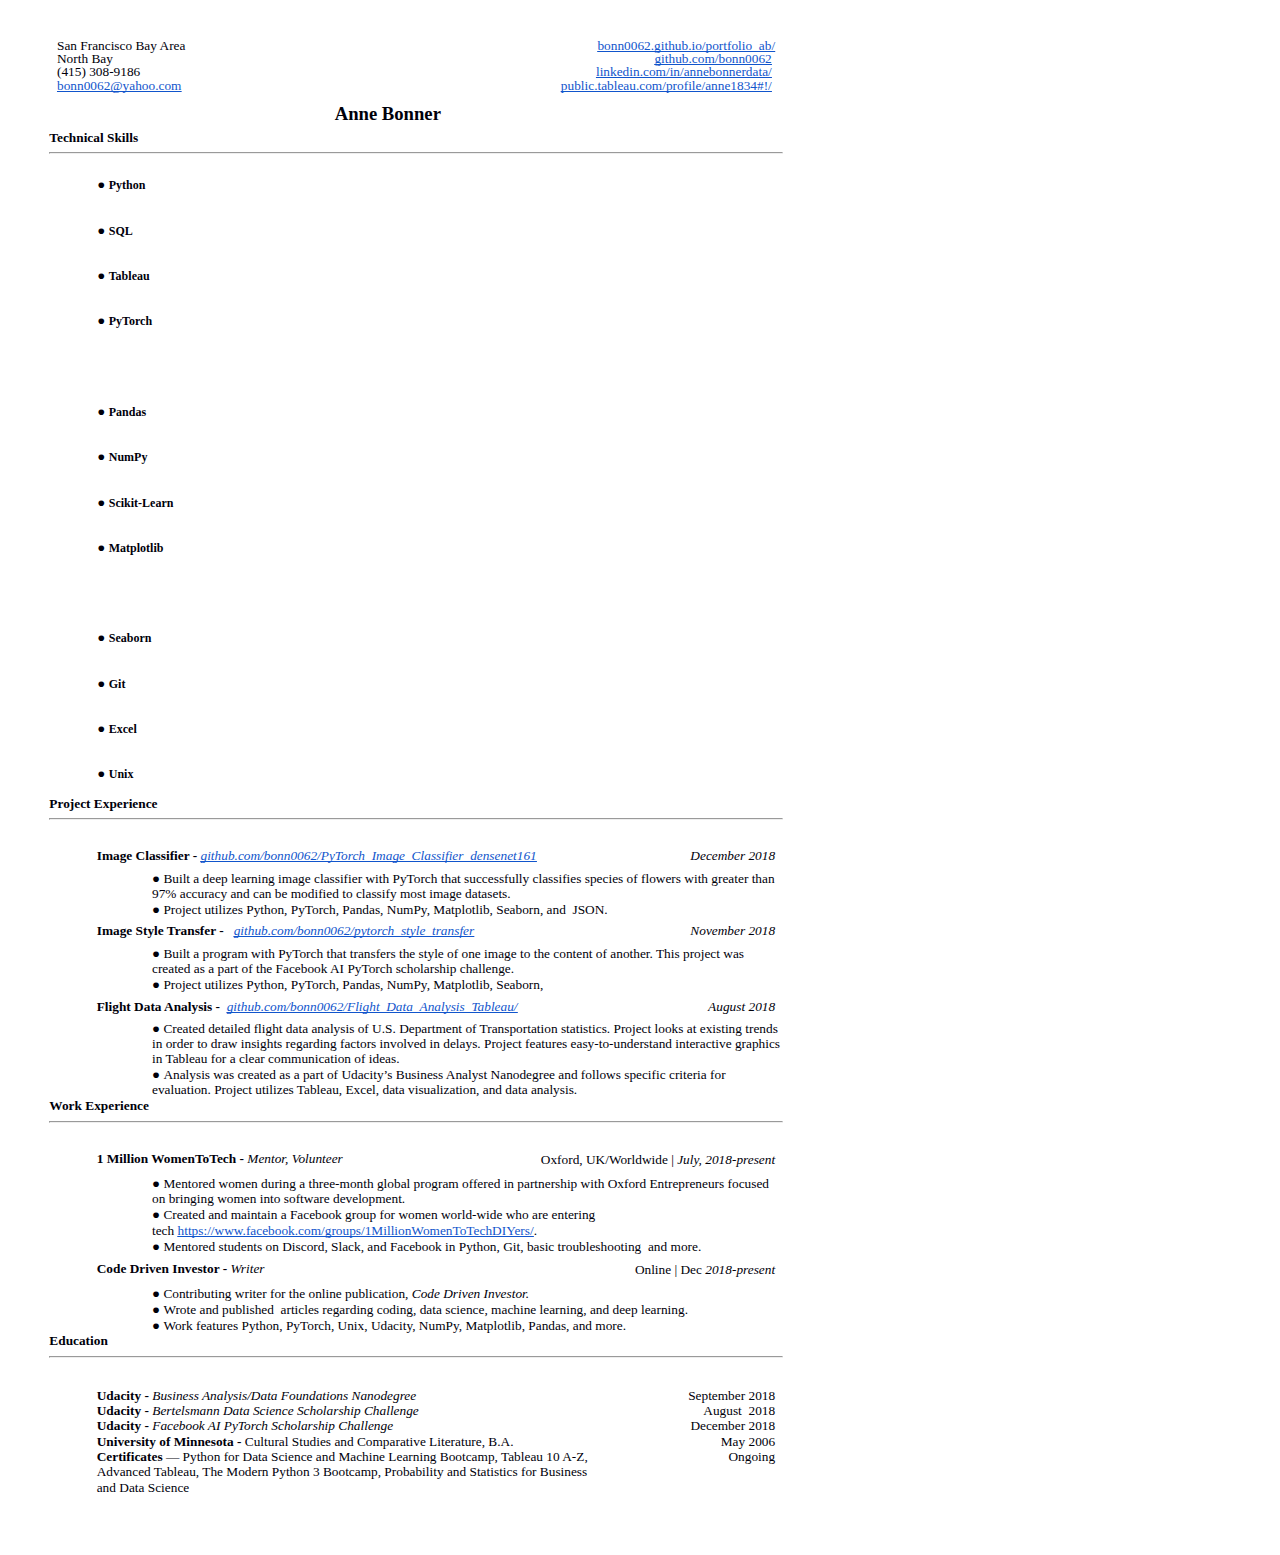
<file: BonnerAnneResume.html>
<html><head><meta content="text/html; charset=UTF-8" http-equiv="content-type"><style type="text/css">@import url('https://themes.googleusercontent.com/fonts/css?kit=JpwRW-6JgAz2BLtpzHgK_VThsKCZ2hb3HG0eq-MRgk4');.lst-kix_list_4-1>li{counter-increment:lst-ctn-kix_list_4-1}ul.lst-kix_list_1-0{list-style-type:none}.lst-kix_list_3-0>li:before{content:"\0025cf  "}.lst-kix_list_3-1>li:before{content:"\0025e6  "}.lst-kix_list_3-2>li:before{content:"\0025aa  "}.lst-kix_list_4-0>li{counter-increment:lst-ctn-kix_list_4-0}ul.lst-kix_list_1-3{list-style-type:none}.lst-kix_list_3-5>li:before{content:"\0025aa  "}ul.lst-kix_list_1-4{list-style-type:none}ul.lst-kix_list_1-1{list-style-type:none}.lst-kix_list_3-4>li:before{content:"\0025e6  "}ul.lst-kix_list_1-2{list-style-type:none}ul.lst-kix_list_1-7{list-style-type:none}.lst-kix_list_3-3>li:before{content:"\0025cf  "}ul.lst-kix_list_1-8{list-style-type:none}ul.lst-kix_list_1-5{list-style-type:none}ul.lst-kix_list_1-6{list-style-type:none}.lst-kix_list_3-8>li:before{content:"\0025aa  "}.lst-kix_list_3-6>li:before{content:"\0025cf  "}.lst-kix_list_4-3>li{counter-increment:lst-ctn-kix_list_4-3}.lst-kix_list_3-7>li:before{content:"\0025e6  "}ol.lst-kix_list_4-5.start{counter-reset:lst-ctn-kix_list_4-5 0}ol.lst-kix_list_4-2.start{counter-reset:lst-ctn-kix_list_4-2 0}.lst-kix_list_4-4>li{counter-increment:lst-ctn-kix_list_4-4}.lst-kix_list_4-8>li:before{content:" "}.lst-kix_list_4-7>li:before{content:" "}ol.lst-kix_list_4-1.start{counter-reset:lst-ctn-kix_list_4-1 0}ol.lst-kix_list_4-8.start{counter-reset:lst-ctn-kix_list_4-8 0}ol.lst-kix_list_4-0.start{counter-reset:lst-ctn-kix_list_4-0 0}ol.lst-kix_list_4-7.start{counter-reset:lst-ctn-kix_list_4-7 0}.lst-kix_list_2-6>li:before{content:"\0025cf  "}.lst-kix_list_2-7>li:before{content:"\0025e6  "}.lst-kix_list_2-4>li:before{content:"\0025e6  "}.lst-kix_list_2-5>li:before{content:"\0025aa  "}.lst-kix_list_2-8>li:before{content:"\0025aa  "}ul.lst-kix_list_3-7{list-style-type:none}ul.lst-kix_list_3-8{list-style-type:none}ol.lst-kix_list_4-6.start{counter-reset:lst-ctn-kix_list_4-6 0}ul.lst-kix_list_3-1{list-style-type:none}ul.lst-kix_list_3-2{list-style-type:none}ul.lst-kix_list_3-0{list-style-type:none}ol.lst-kix_list_4-3.start{counter-reset:lst-ctn-kix_list_4-3 0}ul.lst-kix_list_3-5{list-style-type:none}.lst-kix_list_4-7>li{counter-increment:lst-ctn-kix_list_4-7}ul.lst-kix_list_3-6{list-style-type:none}ul.lst-kix_list_3-3{list-style-type:none}ul.lst-kix_list_3-4{list-style-type:none}.lst-kix_q4kp6kf1kazc-8>li:before{content:"\0025a0  "}.lst-kix_q4kp6kf1kazc-7>li:before{content:"\0025cb  "}.lst-kix_list_4-0>li:before{content:" "}.lst-kix_q4kp6kf1kazc-5>li:before{content:"\0025a0  "}.lst-kix_list_4-1>li:before{content:" "}.lst-kix_q4kp6kf1kazc-4>li:before{content:"\0025cb  "}.lst-kix_q4kp6kf1kazc-6>li:before{content:"\0025cf  "}.lst-kix_list_4-6>li{counter-increment:lst-ctn-kix_list_4-6}.lst-kix_list_4-4>li:before{content:" "}.lst-kix_q4kp6kf1kazc-1>li:before{content:"\0025cb  "}ul.lst-kix_q4kp6kf1kazc-3{list-style-type:none}ul.lst-kix_q4kp6kf1kazc-2{list-style-type:none}.lst-kix_list_4-3>li:before{content:" "}.lst-kix_list_4-5>li:before{content:" "}.lst-kix_q4kp6kf1kazc-0>li:before{content:"\0025cf  "}.lst-kix_q4kp6kf1kazc-2>li:before{content:"\0025a0  "}ul.lst-kix_q4kp6kf1kazc-5{list-style-type:none}ul.lst-kix_q4kp6kf1kazc-4{list-style-type:none}.lst-kix_list_4-2>li:before{content:" "}.lst-kix_list_4-6>li:before{content:" "}.lst-kix_q4kp6kf1kazc-3>li:before{content:"\0025cf  "}ul.lst-kix_q4kp6kf1kazc-7{list-style-type:none}ul.lst-kix_q4kp6kf1kazc-6{list-style-type:none}ul.lst-kix_q4kp6kf1kazc-8{list-style-type:none}ul.lst-kix_q4kp6kf1kazc-1{list-style-type:none}ul.lst-kix_q4kp6kf1kazc-0{list-style-type:none}ol.lst-kix_list_4-0{list-style-type:none}ol.lst-kix_list_4-1{list-style-type:none}ol.lst-kix_list_4-4.start{counter-reset:lst-ctn-kix_list_4-4 0}ol.lst-kix_list_4-2{list-style-type:none}ol.lst-kix_list_4-3{list-style-type:none}ul.lst-kix_list_2-8{list-style-type:none}ol.lst-kix_list_4-8{list-style-type:none}ul.lst-kix_list_2-2{list-style-type:none}.lst-kix_list_1-0>li:before{content:"\0025cf  "}ul.lst-kix_list_2-3{list-style-type:none}ul.lst-kix_list_2-0{list-style-type:none}ul.lst-kix_list_2-1{list-style-type:none}ol.lst-kix_list_4-4{list-style-type:none}ul.lst-kix_list_2-6{list-style-type:none}ol.lst-kix_list_4-5{list-style-type:none}.lst-kix_list_1-1>li:before{content:"\0025e6  "}.lst-kix_list_1-2>li:before{content:"\0025aa  "}ul.lst-kix_list_2-7{list-style-type:none}ol.lst-kix_list_4-6{list-style-type:none}ul.lst-kix_list_2-4{list-style-type:none}ol.lst-kix_list_4-7{list-style-type:none}ul.lst-kix_list_2-5{list-style-type:none}.lst-kix_list_1-3>li:before{content:"\0025cf  "}.lst-kix_list_1-4>li:before{content:"\0025e6  "}.lst-kix_list_4-8>li{counter-increment:lst-ctn-kix_list_4-8}.lst-kix_list_1-7>li:before{content:"\0025e6  "}.lst-kix_list_1-5>li:before{content:"\0025aa  "}.lst-kix_list_1-6>li:before{content:"\0025cf  "}.lst-kix_list_2-0>li:before{content:"\0025cf  "}.lst-kix_list_2-1>li:before{content:"\0025e6  "}.lst-kix_list_4-5>li{counter-increment:lst-ctn-kix_list_4-5}.lst-kix_list_1-8>li:before{content:"\0025aa  "}.lst-kix_list_2-2>li:before{content:"\0025aa  "}.lst-kix_list_2-3>li:before{content:"\0025cf  "}.lst-kix_list_4-2>li{counter-increment:lst-ctn-kix_list_4-2}ol{margin:0;padding:0}table td,table th{padding:0}.c42{border-right-style:solid;padding:5pt 5pt 5pt 5pt;border-bottom-color:#ffffff;border-top-width:1pt;border-right-width:1pt;border-left-color:#ffffff;vertical-align:top;border-right-color:#ffffff;border-left-width:1pt;border-top-style:solid;border-left-style:solid;border-bottom-width:1pt;width:129.8pt;border-top-color:#ffffff;border-bottom-style:solid}.c34{border-right-style:solid;padding:5pt 5pt 5pt 5pt;border-bottom-color:#ffffff;border-top-width:1pt;border-right-width:1pt;border-left-color:#ffffff;vertical-align:top;border-right-color:#ffffff;border-left-width:1pt;border-top-style:solid;border-left-style:solid;border-bottom-width:1pt;width:393pt;border-top-color:#ffffff;border-bottom-style:solid}.c16{border-right-style:solid;padding:5pt 5pt 5pt 5pt;border-bottom-color:#ffffff;border-top-width:1pt;border-right-width:1pt;border-left-color:#ffffff;vertical-align:top;border-right-color:#ffffff;border-left-width:1pt;border-top-style:solid;border-left-style:solid;border-bottom-width:1pt;width:279pt;border-top-color:#ffffff;border-bottom-style:solid}.c41{border-right-style:solid;padding:5pt 5pt 5pt 5pt;border-bottom-color:#ffffff;border-top-width:1pt;border-right-width:1pt;border-left-color:#ffffff;vertical-align:top;border-right-color:#ffffff;border-left-width:1pt;border-top-style:solid;border-left-style:solid;border-bottom-width:1pt;width:215.2pt;border-top-color:#ffffff;border-bottom-style:solid}.c39{border-right-style:solid;padding:5pt 5pt 5pt 5pt;border-bottom-color:#ffffff;border-top-width:1pt;border-right-width:1pt;border-left-color:#ffffff;vertical-align:top;border-right-color:#ffffff;border-left-width:1pt;border-top-style:solid;border-left-style:solid;border-bottom-width:1pt;width:390pt;border-top-color:#ffffff;border-bottom-style:solid}.c32{border-right-style:solid;padding:5pt 5pt 5pt 5pt;border-bottom-color:#ffffff;border-top-width:1pt;border-right-width:1pt;border-left-color:#ffffff;vertical-align:top;border-right-color:#ffffff;border-left-width:1pt;border-top-style:solid;border-left-style:solid;border-bottom-width:1pt;width:240.8pt;border-top-color:#ffffff;border-bottom-style:solid}.c27{border-right-style:solid;padding:5pt 5pt 5pt 5pt;border-bottom-color:#ffffff;border-top-width:1pt;border-right-width:1pt;border-left-color:#ffffff;vertical-align:top;border-right-color:#ffffff;border-left-width:1pt;border-top-style:solid;border-left-style:solid;border-bottom-width:1pt;width:199.5pt;border-top-color:#ffffff;border-bottom-style:solid}.c37{border-right-style:solid;padding:5pt 5pt 5pt 5pt;border-bottom-color:#ffffff;border-top-width:1pt;border-right-width:1pt;border-left-color:#ffffff;vertical-align:bottom;border-right-color:#ffffff;border-left-width:1pt;border-top-style:solid;border-left-style:solid;border-bottom-width:1pt;width:139.5pt;border-top-color:#ffffff;border-bottom-style:solid}.c28{border-right-style:solid;padding:5pt 5pt 5pt 5pt;border-bottom-color:#ffffff;border-top-width:1pt;border-right-width:1pt;border-left-color:#ffffff;vertical-align:top;border-right-color:#ffffff;border-left-width:1pt;border-top-style:solid;border-left-style:solid;border-bottom-width:1pt;width:126.8pt;border-top-color:#ffffff;border-bottom-style:solid}.c23{margin-left:77pt;padding-top:0.2pt;padding-left:0pt;padding-bottom:0pt;line-height:1.1500000000000001;orphans:2;widows:2;text-align:left}.c10{margin-left:77pt;padding-top:0.6pt;padding-left:0pt;padding-bottom:0pt;line-height:1.1500000000000001;orphans:2;widows:2;text-align:left}.c8{margin-left:36pt;padding-top:12pt;padding-left:0pt;padding-bottom:12pt;line-height:1.0;orphans:2;widows:2;text-align:left}.c11{margin-left:41pt;padding-top:0pt;padding-bottom:0pt;line-height:1.1500000000000001;orphans:2;widows:2;text-align:right}.c0{color:#00000a;font-weight:400;text-decoration:none;vertical-align:baseline;font-size:10pt;font-family:"Georgia";font-style:normal}.c35{margin-left:36pt;padding-top:12pt;padding-bottom:12pt;line-height:1.0;orphans:2;widows:2;text-align:left}.c2{color:#00000a;font-weight:700;text-decoration:none;vertical-align:baseline;font-size:10pt;font-family:"Georgia";font-style:normal}.c6{padding-top:0pt;padding-bottom:0pt;line-height:1.1500000000000001;orphans:2;widows:2;text-align:left;height:10pt}.c5{padding-top:0pt;padding-bottom:0pt;line-height:1.0;orphans:2;widows:2;text-align:right}.c31{-webkit-text-decoration-skip:none;color:#1155cc;font-weight:400;text-decoration:underline;text-decoration-skip-ink:none;font-family:"Trebuchet MS"}.c25{padding-top:0pt;padding-bottom:0pt;line-height:1.1500000000000001;orphans:2;widows:2;text-align:left}.c3{-webkit-text-decoration-skip:none;color:#1155cc;font-weight:400;text-decoration:underline;text-decoration-skip-ink:none;font-family:"Georgia"}.c38{padding-top:0.2pt;padding-bottom:0pt;line-height:0.5;orphans:2;widows:2;text-align:left}.c12{padding-top:0pt;padding-bottom:0pt;line-height:1.0;orphans:2;widows:2;text-align:left}.c40{padding-top:1.9pt;padding-bottom:0pt;line-height:1.0;orphans:2;widows:2;text-align:center}.c9{padding-top:1.9pt;padding-bottom:0pt;line-height:1.0;orphans:2;widows:2;text-align:left}.c21{color:#00000a;text-decoration:none;vertical-align:baseline;font-size:9pt;font-style:normal}.c18{color:#00000a;text-decoration:none;vertical-align:baseline;font-size:8pt;font-style:normal}.c45{color:#00000a;text-decoration:none;vertical-align:baseline;font-size:14pt}.c33{border-spacing:0;border-collapse:collapse;margin-right:auto}.c47{padding-top:0pt;padding-bottom:0pt;line-height:1.0;text-align:right}.c44{padding-top:0pt;padding-bottom:0pt;line-height:1.0;text-align:left}.c19{color:#00000a;text-decoration:none;vertical-align:baseline;font-size:10pt}.c15{margin-left:29.8pt;border-spacing:0;border-collapse:collapse;margin-right:auto}.c17{vertical-align:baseline;font-family:"Trebuchet MS";font-weight:700}.c29{vertical-align:baseline;font-size:10pt;font-style:normal}.c26{font-weight:400;font-family:"Trebuchet MS";font-style:normal}.c22{font-weight:700;font-family:"Trebuchet MS";font-style:normal}.c43{font-weight:400;font-family:"Times New Roman";font-style:normal}.c30{background-color:#ffffff;max-width:550.1pt;padding:7.2pt 31pt 13.7pt 31pt}.c13{font-weight:400;font-family:"Georgia"}.c20{font-weight:700;font-family:"Georgia"}.c49{font-weight:400;font-family:"Trebuchet MS"}.c46{font-weight:700;font-family:"Trebuchet MS"}.c1{color:inherit;text-decoration:inherit}.c4{padding:0;margin:0}.c24{height:10pt}.c36{height:44pt}.c14{font-style:italic}.c7{height:0pt}.c48{font-size:14pt}.title{padding-top:12pt;color:#00000a;font-size:14pt;padding-bottom:6pt;font-family:"Liberation Sans";line-height:1.0;page-break-after:avoid;orphans:2;widows:2;text-align:left}.subtitle{padding-top:12pt;color:#00000a;font-size:14pt;padding-bottom:6pt;font-family:"Liberation Sans";line-height:1.0;page-break-after:avoid;font-style:italic;orphans:2;widows:2;text-align:left}li{color:#00000a;font-size:10pt;font-family:"Times New Roman"}p{margin:0;color:#00000a;font-size:10pt;font-family:"Times New Roman"}h1{padding-top:12pt;color:#00000a;font-weight:700;font-size:16pt;padding-bottom:3pt;font-family:"Cambria";line-height:1.0;page-break-after:avoid;orphans:2;widows:2;text-align:left}h2{padding-top:12pt;color:#00000a;font-weight:700;font-size:14pt;padding-bottom:3pt;font-family:"Cambria";line-height:1.0;page-break-after:avoid;font-style:italic;orphans:2;widows:2;text-align:left}h3{padding-top:12pt;color:#00000a;font-weight:700;font-size:13pt;padding-bottom:3pt;font-family:"Cambria";line-height:1.0;page-break-after:avoid;orphans:2;widows:2;text-align:left}h4{padding-top:12pt;color:#00000a;font-weight:700;font-size:14pt;padding-bottom:3pt;font-family:"Calibri";line-height:1.0;page-break-after:avoid;orphans:2;widows:2;text-align:left}h5{padding-top:12pt;color:#00000a;font-weight:700;font-size:13pt;padding-bottom:3pt;font-family:"Calibri";line-height:1.0;page-break-after:avoid;font-style:italic;orphans:2;widows:2;text-align:left}h6{padding-top:12pt;color:#00000a;font-weight:700;font-size:11pt;padding-bottom:3pt;font-family:"Times New Roman";line-height:1.0;page-break-after:avoid;orphans:2;widows:2;text-align:left}</style></head><body class="c30"><p class="c12 c24"><span class="c19 c43"></span></p><a id="t.8f122129f664b737bc8a771b10e99d399c24263b"></a><a id="t.0"></a><table class="c33"><tbody><tr class="c36"><td class="c41" colspan="1" rowspan="1"><p class="c12"><span class="c19 c26">San Francisco Bay Area</span></p><p class="c12"><span class="c19 c26">North Bay</span></p><p class="c12"><span class="c19 c26">(415) 308-9186</span></p><p class="c12"><span class="c31"><a class="c1" href="mailto:bonn0062@yahoo.com">bonn0062@yahoo.com</a></span></p><p class="c12 c24"><span class="c19 c26"></span></p></td><td class="c37" colspan="1" rowspan="1"><p class="c40 c24"><span class="c19 c22"></span></p><p class="c24 c40"><span class="c19 c22"></span></p><p class="c40 c24"><span class="c19 c22"></span></p><p class="c9 c24"><span class="c19 c22"></span></p><p class="c9"><span class="c46 c48">Anne Bonner</span></p></td><td class="c27" colspan="1" rowspan="1"><p class="c5"><span class="c31"><a class="c1" href="https://www.google.com/url?q=https://bonn0062.github.io/portfolio_ab/&amp;sa=D&amp;ust=1545864849669000">bonn0062.github.io/portfolio_ab/</a></span></p><p class="c5"><span class="c31"><a class="c1" href="https://www.google.com/url?q=https://github.com/bonn0062&amp;sa=D&amp;ust=1545864849670000">github.com/bonn0062</a></span><span class="c19 c26">&nbsp;</span></p><p class="c5"><span class="c31"><a class="c1" href="https://www.google.com/url?q=https://www.linkedin.com/in/annebonnerdata/&amp;sa=D&amp;ust=1545864849670000">linkedin.com/in/annebonnerdata/</a></span><span class="c49">&nbsp; </span></p><p class="c5"><span class="c31"><a class="c1" href="https://www.google.com/url?q=https://public.tableau.com/profile/anne1834%23!/&amp;sa=D&amp;ust=1545864849672000">public.tableau.com/profile/anne1834#!/</a></span><span class="c19 c26">&nbsp;</span></p><p class="c5 c24"><span class="c19 c26"></span></p><p class="c5 c24"><span class="c19 c26"></span></p></td></tr></tbody></table><p class="c12"><span class="c17">Technical Skills</span><hr></p><ul class="c4 lst-kix_q4kp6kf1kazc-0 start"><li class="c8"><span class="c21 c20">Python</span></li><li class="c8"><span class="c21 c20">SQL</span></li><li class="c8"><span class="c21 c20">Tableau</span></li><li class="c8"><span class="c21 c20">PyTorch</span></li></ul><p class="c35 c24"><span class="c13 c18"></span></p><ul class="c4 lst-kix_q4kp6kf1kazc-0"><li class="c8"><span class="c21 c20">Pandas</span></li><li class="c8"><span class="c21 c20">NumPy</span></li><li class="c8"><span class="c21 c20">Scikit-Learn</span></li><li class="c8"><span class="c21 c20">Matplotlib</span></li></ul><p class="c24 c35"><span class="c21 c20"></span></p><ul class="c4 lst-kix_q4kp6kf1kazc-0"><li class="c8"><span class="c21 c20">Seaborn</span></li><li class="c8"><span class="c20 c21">Git</span></li><li class="c8"><span class="c21 c20">Excel</span></li><li class="c8"><span class="c21 c20">Unix</span></li></ul><p class="c12"><span class="c46">Project Experience</span></p><hr><p class="c38 c24"><span class="c19 c22"></span></p><a id="t.9de89f524be03c89ede5cb47a8d242fbbb8d8332"></a><a id="t.1"></a><table class="c15"><tbody><tr class="c7"><td class="c34" colspan="1" rowspan="1"><p class="c44"><span class="c20">Image Classifier - </span><span class="c3 c14"><a class="c1" href="https://www.google.com/url?q=https://github.com/bonn0062/PyTorch_Image_Classifier_densenet161&amp;sa=D&amp;ust=1545864849677000">github.com/bonn0062/PyTorch_Image_Classifier_densenet161</a></span><span class="c13 c14">&nbsp;</span></p></td><td class="c28" colspan="1" rowspan="1"><p class="c47"><span class="c13 c14">&nbsp;December 2018</span></p></td></tr></tbody></table><ul class="c4 lst-kix_list_1-0 start"><li class="c23"><span class="c13">Built a deep learning image classifier with PyTorch that successfully classifies species of flowers with greater than 97% accuracy and can be modified to classify most image datasets.</span></li><li class="c23"><span class="c13">Project utilizes Python, PyTorch, Pandas, NumPy, Matplotlib, Seaborn, and &nbsp;JSON. </span></li></ul><a id="t.7ca397b2c1f82f6e4b15a66ad874419ccfb69efa"></a><a id="t.2"></a><table class="c15"><tbody><tr class="c7"><td class="c34" colspan="1" rowspan="1"><p class="c12"><span class="c20">Image Style Transfer - &nbsp;</span><span class="c13 c14">&nbsp;</span><span class="c3 c14"><a class="c1" href="https://www.google.com/url?q=https://github.com/bonn0062/pytorch_style_transfer&amp;sa=D&amp;ust=1545864849679000">github.com/bonn0062/pytorch_style_transfer</a></span><span class="c13 c14">&nbsp;</span></p></td><td class="c28" colspan="1" rowspan="1"><p class="c5"><span class="c13 c14">&nbsp;November 2018</span></p></td></tr></tbody></table><ul class="c4 lst-kix_list_1-0"><li class="c23"><span class="c13">Built a program with PyTorch that transfers the style of one image to the content of another. This project was created as a part of the Facebook AI PyTorch scholarship challenge.</span></li><li class="c23"><span class="c13">Project utilizes Python, PyTorch, Pandas, NumPy, Matplotlib, Seaborn, </span></li></ul><a id="t.97bdb758f30bc6ecf2f20af10d774d88f9bfab01"></a><a id="t.3"></a><table class="c15"><tbody><tr class="c7"><td class="c34" colspan="1" rowspan="1"><p class="c12"><span class="c20">Flight Data Analysis - </span><span class="c13 c14">&nbsp;</span><span class="c3 c14"><a class="c1" href="https://www.google.com/url?q=https://github.com/bonn0062/Flight_Data_Analysis_Tableau/&amp;sa=D&amp;ust=1545864849681000">github.com/bonn0062/Flight_Data_Analysis_Tableau/</a></span><span class="c13 c14">&nbsp;</span></p></td><td class="c28" colspan="1" rowspan="1"><p class="c5"><span class="c13 c14">August 2018</span></p></td></tr></tbody></table><ul class="c4 lst-kix_list_2-0 start"><li class="c23"><span class="c13">Created detailed flight data analysis of U.S. Department of Transportation statistics. Project looks at existing trends in order to draw insights regarding factors involved in delays. Project features easy-to-understand interactive graphics in Tableau for a clear communication of ideas.</span></li><li class="c23"><span class="c13">Analysis was created as a part of Udacity&rsquo;s Business Analyst Nanodegree and follows specific criteria for evaluation. Project utilizes Tableau, Excel, data visualization, and data analysis.</span></li></ul><p class="c25"><span class="c19 c22">Work Experience</span></p><hr><p class="c24 c38"><span class="c19 c22"></span></p><a id="t.24e1016ad893849d2290e4b32249e2ec41dff5e8"></a><a id="t.4"></a><table class="c15"><tbody><tr class="c7"><td class="c32" colspan="1" rowspan="1"><p class="c12"><span class="c20">1 Million WomenToTech - </span><span class="c13 c14">Mentor, Volunteer</span></p></td><td class="c16" colspan="1" rowspan="1"><p class="c11"><span class="c13">Oxford, UK/Worldwide | </span><span class="c13 c14">July, 2018-present</span></p></td></tr></tbody></table><ul class="c4 lst-kix_list_1-0"><li class="c10"><span class="c13">Mentored women during a three-month global program offered in partnership with Oxford Entrepreneurs focused on bringing women into software development.</span></li><li class="c10"><span class="c13">Created and maintain a Facebook group for women world-wide who are entering tech</span><span class="c13"><a class="c1" href="https://www.google.com/url?q=https://www.facebook.com/groups/1MillionWomenToTechDIYers/&amp;sa=D&amp;ust=1545864849685000">&nbsp;</a></span><span class="c3"><a class="c1" href="https://www.google.com/url?q=https://www.facebook.com/groups/1MillionWomenToTechDIYers/&amp;sa=D&amp;ust=1545864849685000">https://www.facebook.com/groups/1MillionWomenToTechDIYers/</a></span><span class="c13">.</span></li><li class="c10"><span class="c13">Mentored students on Discord, Slack, and Facebook in Python, Git, basic troubleshooting &nbsp;and more.</span></li></ul><a id="t.40affa3e30e760ad4db8fcba327c4483d0685fe3"></a><a id="t.5"></a><table class="c15"><tbody><tr class="c7"><td class="c32" colspan="1" rowspan="1"><p class="c12"><span class="c20">Code Driven Investor - </span><span class="c13 c14">Writer &nbsp; &nbsp;</span></p></td><td class="c16" colspan="1" rowspan="1"><p class="c11"><span class="c13">Online | Dec </span><span class="c13 c14">2018-present</span></p></td></tr></tbody></table><ul class="c4 lst-kix_list_1-0"><li class="c10"><span class="c13">Contributing writer for the online publication, </span><span class="c13 c14">Code Driven Investor.</span></li><li class="c10"><span class="c13">Wrote and published &nbsp;articles regarding coding, data science, machine learning, and deep learning.</span></li><li class="c10"><span class="c13">Work features Python, PyTorch, Unix, Udacity, NumPy, Matplotlib, Pandas, and more.</span></li></ul><p class="c25"><span class="c19 c22">Education</span></p><hr><p class="c38 c24"><span class="c2"></span></p><a id="t.0e4e98fbe32bb246b5a9509f5a2532bb9ac90941"></a><a id="t.6"></a><table class="c15"><tbody><tr class="c7"><td class="c39" colspan="1" rowspan="1"><p class="c25"><span class="c20">Udacity - </span><span class="c13 c14 c19">Business Analysis/Data Foundations Nanodegree</span></p><p class="c25"><span class="c20">Udacity - </span><span class="c19 c13 c14">Bertelsmann Data Science Scholarship Challenge</span></p><p class="c25"><span class="c20">Udacity - </span><span class="c19 c13 c14">Facebook AI PyTorch Scholarship Challenge</span></p><p class="c25"><span class="c20">University of Minnesota - </span><span class="c0">Cultural Studies and Comparative Literature, B.A.</span></p><p class="c25"><span class="c20">Certificates</span><span class="c0">&nbsp;&mdash; Python for Data Science and Machine Learning Bootcamp, Tableau 10 A-Z, Advanced Tableau, The Modern Python 3 Bootcamp, Probability and Statistics for Business and Data Science</span></p><p class="c6"><span class="c0"></span></p></td><td class="c42" colspan="1" rowspan="1"><p class="c11"><span class="c0">September 2018</span></p><p class="c11"><span class="c0">August &nbsp;2018</span></p><p class="c11"><span class="c0">December 2018</span></p><p class="c11"><span class="c0">May 2006</span></p><p class="c11"><span class="c0">Ongoing</span></p></td></tr></tbody></table><p class="c6"><span class="c0"></span></p></body></html>
</file>
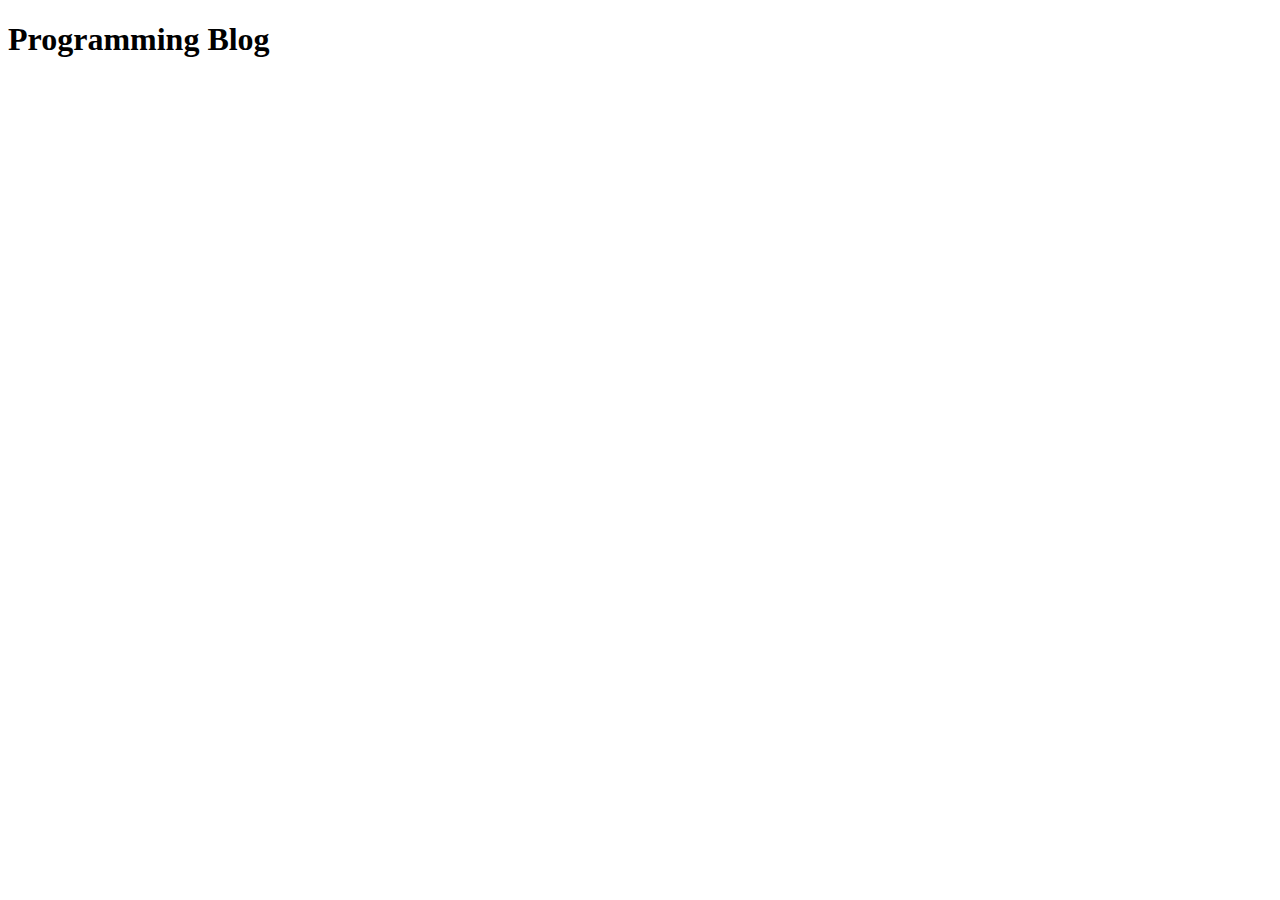
<file: programming.html>
<!DOCTYPE html>
<html lang="en">
<head>
    <meta charset="UTF-8">
    <meta name="viewport" content="width=device-width, initial-scale=1.0">
    <title>Programming</title>
</head>
<body>
    <h1>Programming Blog</h1>
</body>
</html>
</file>
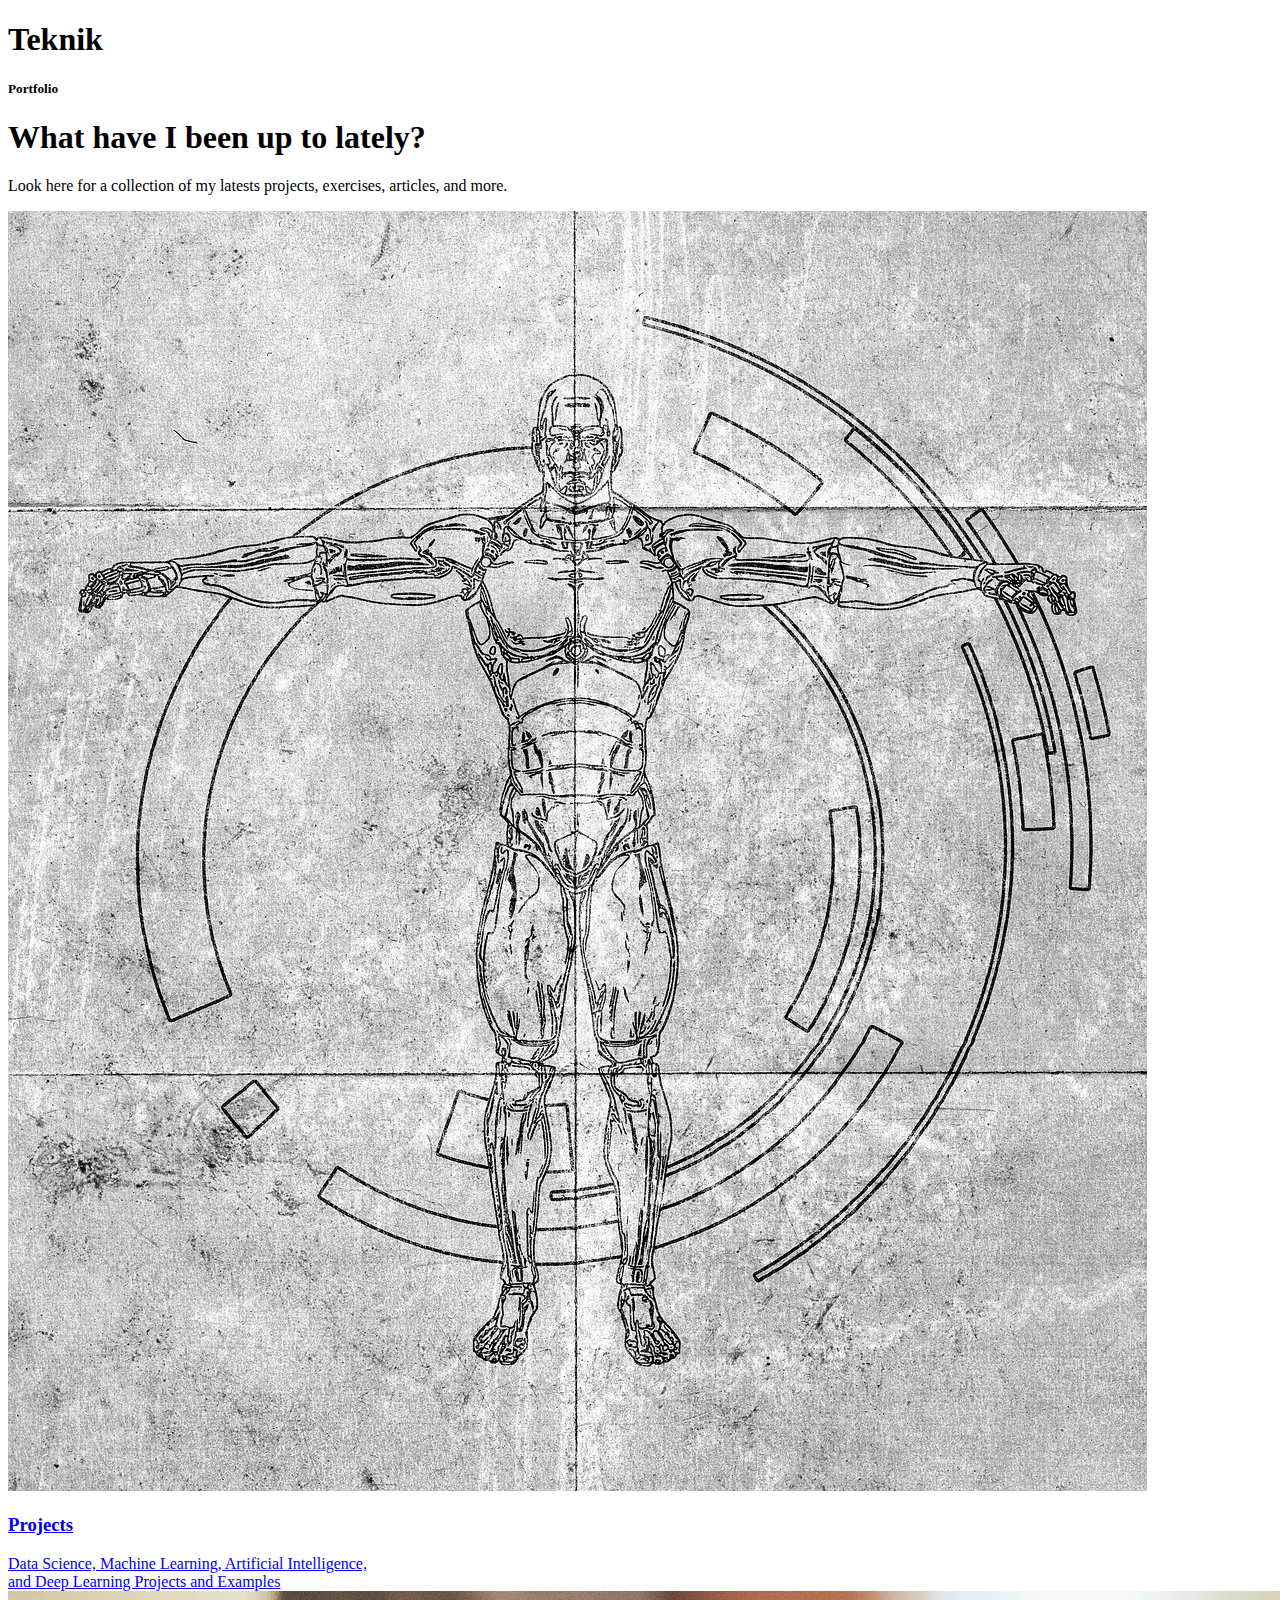
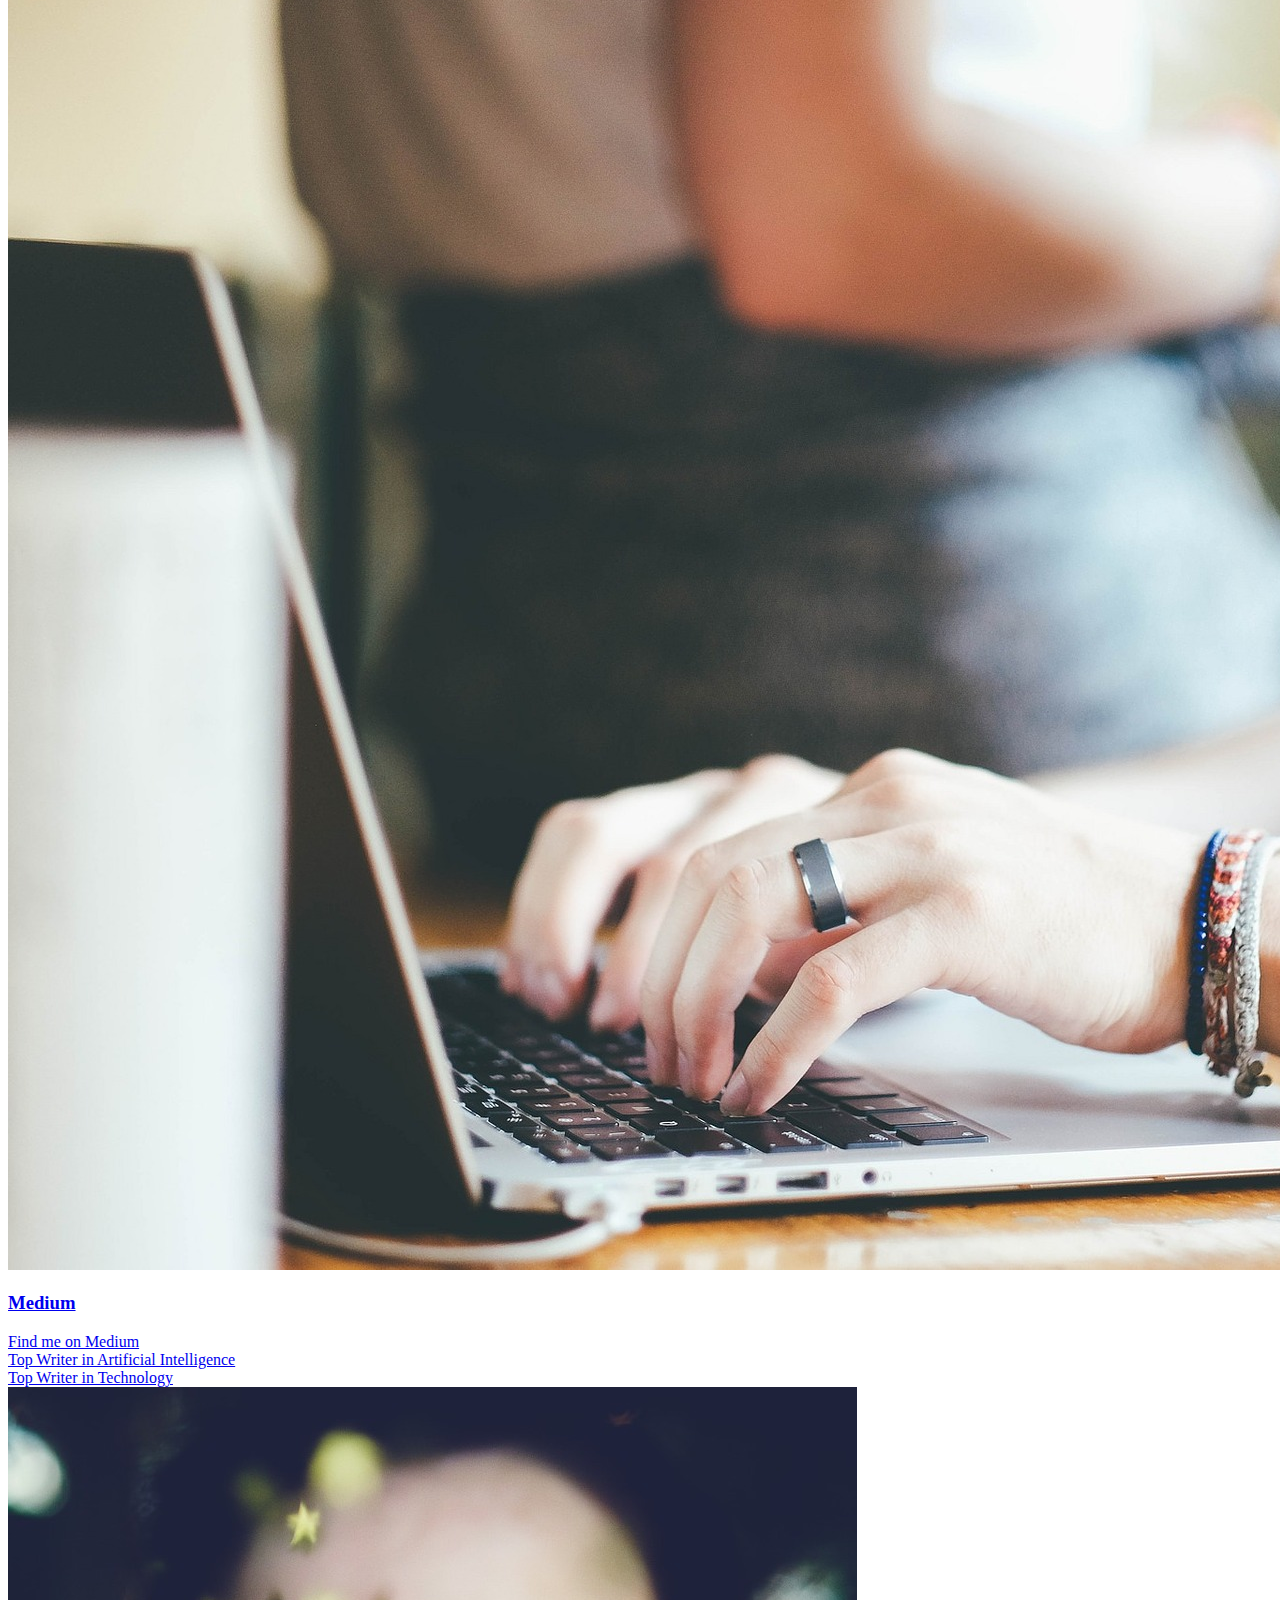
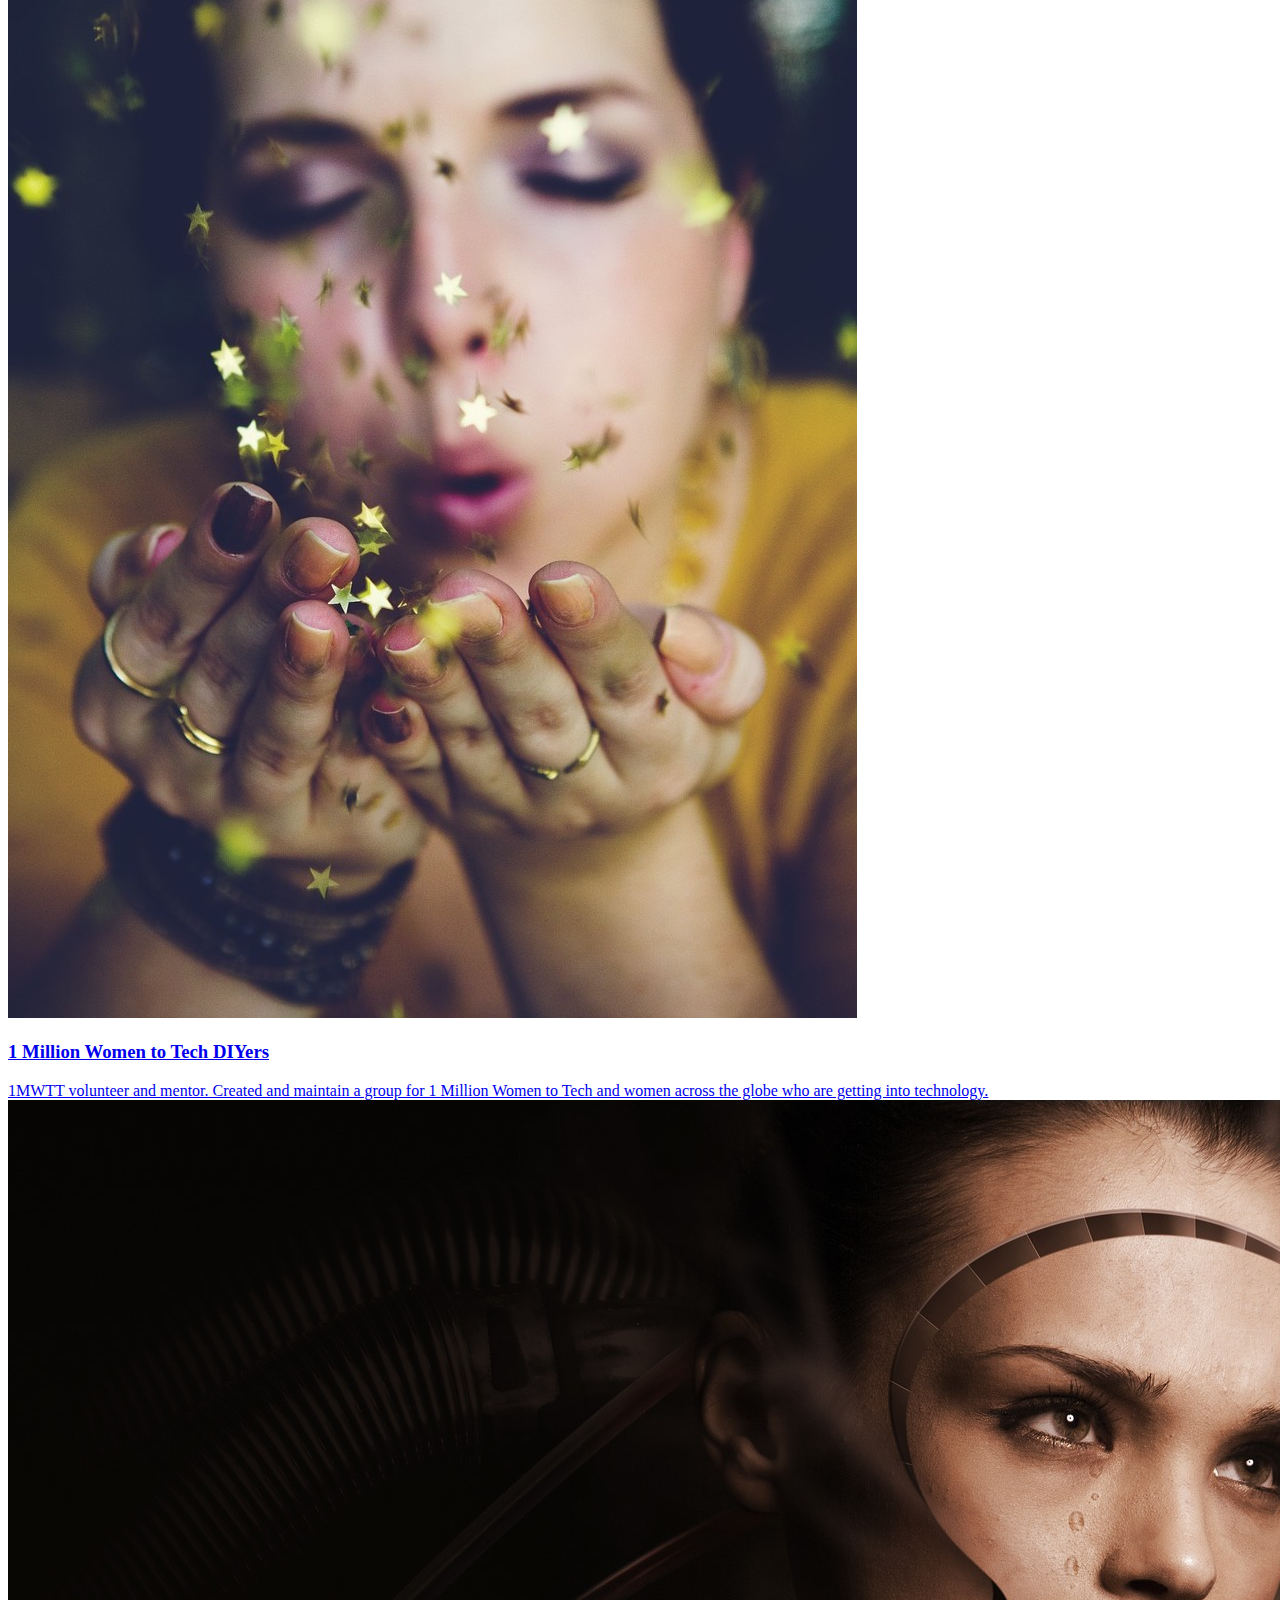
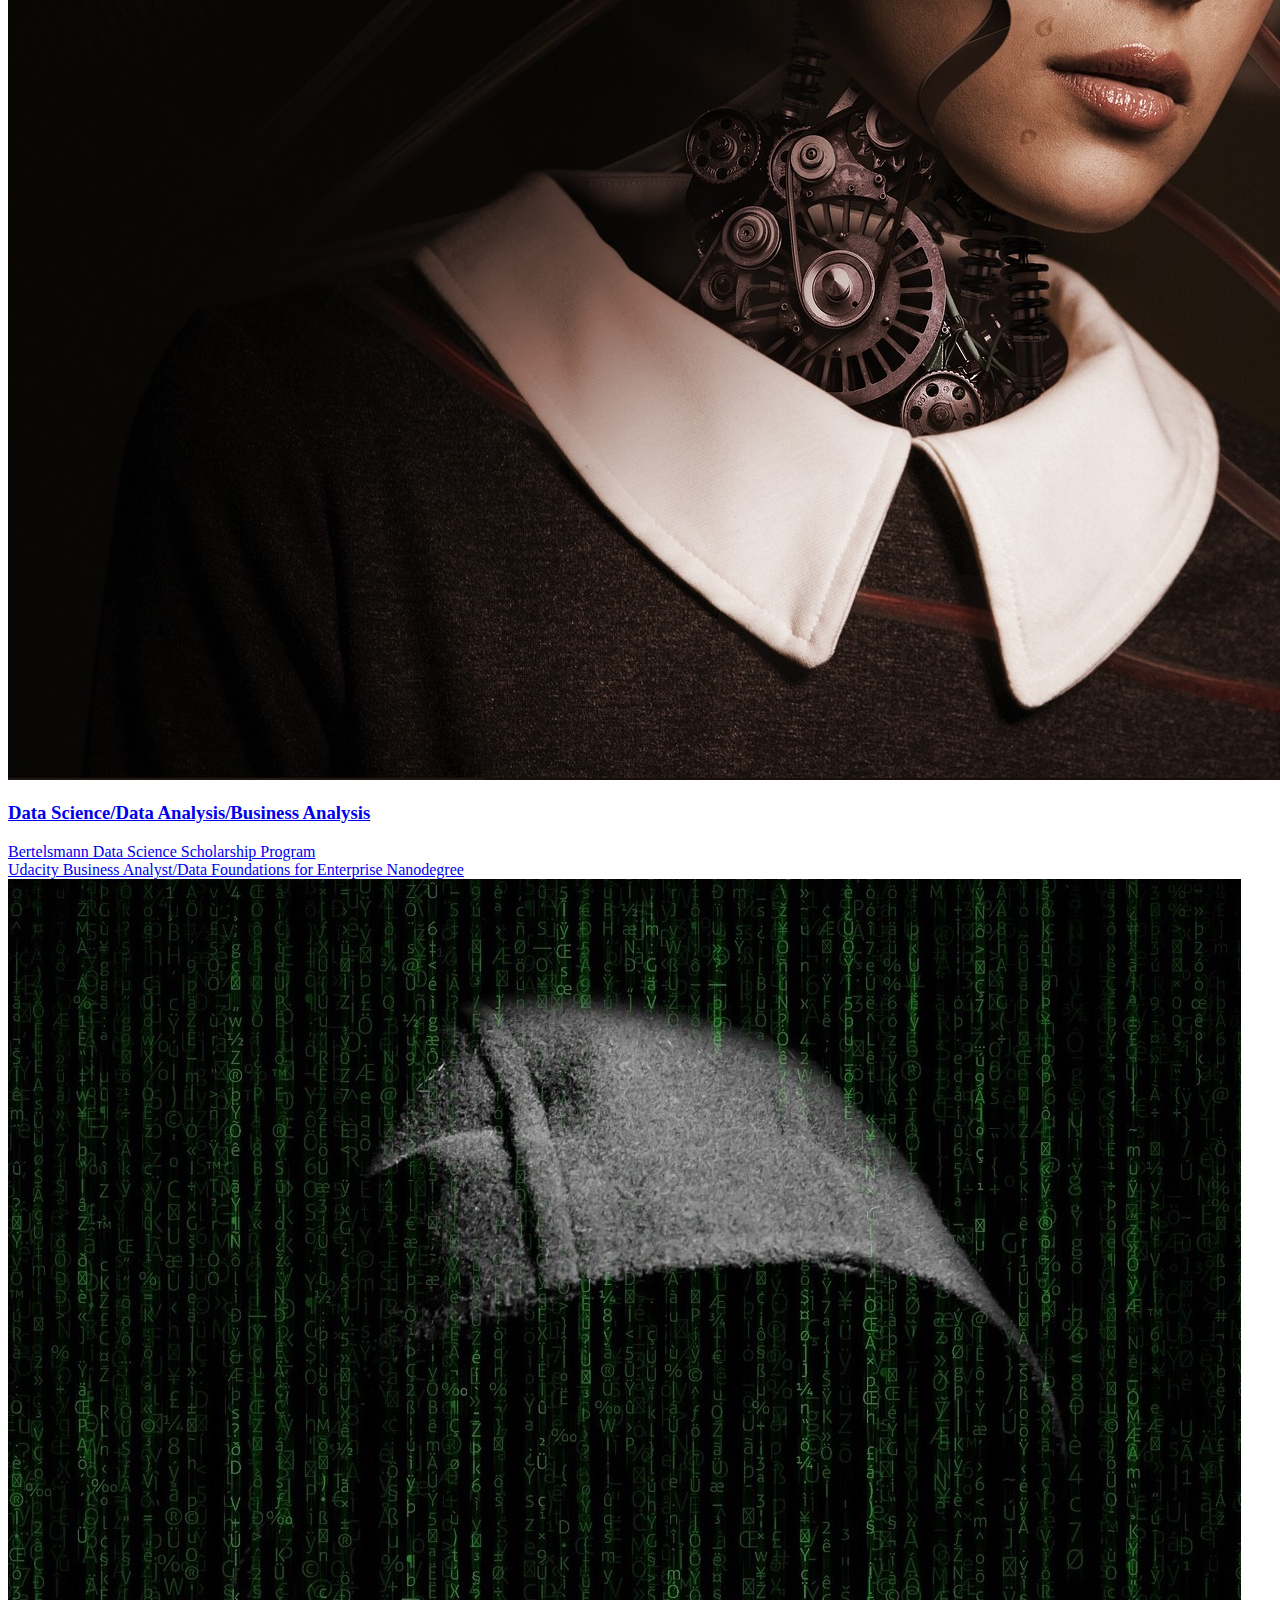
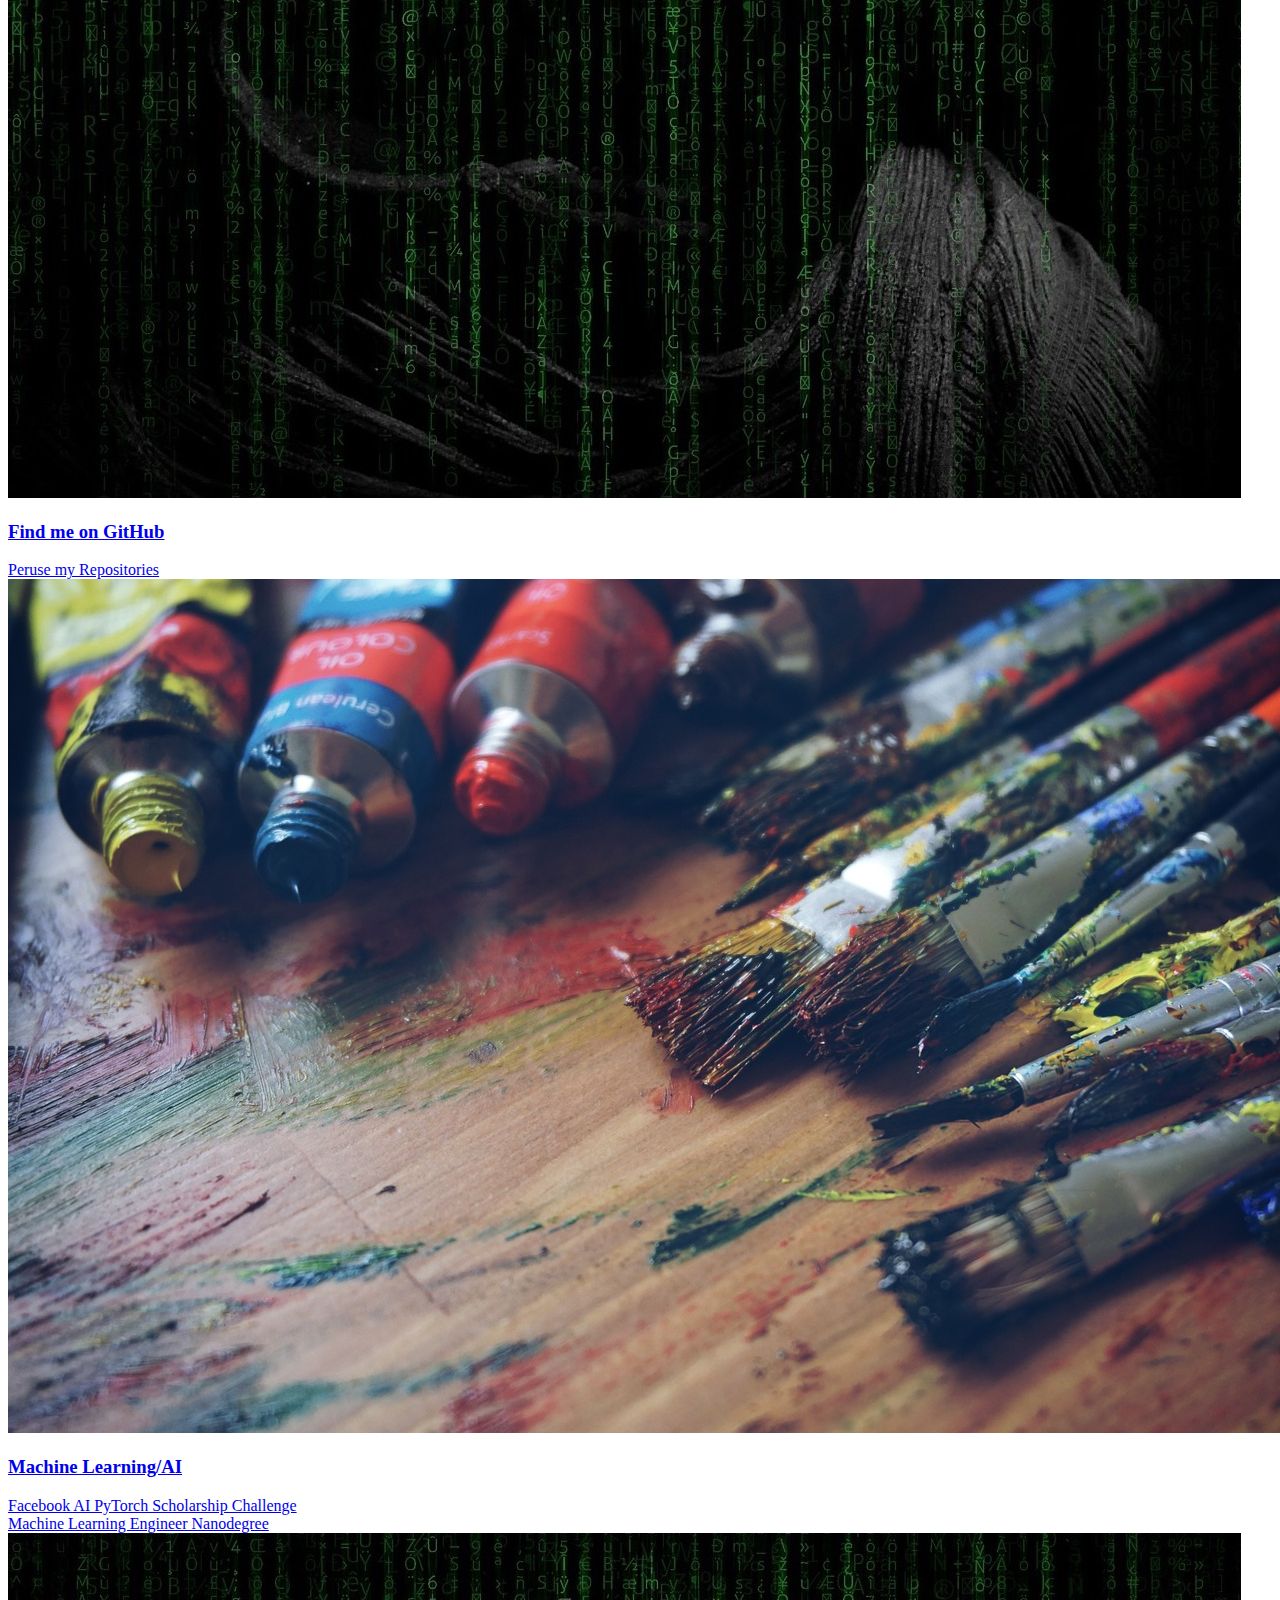
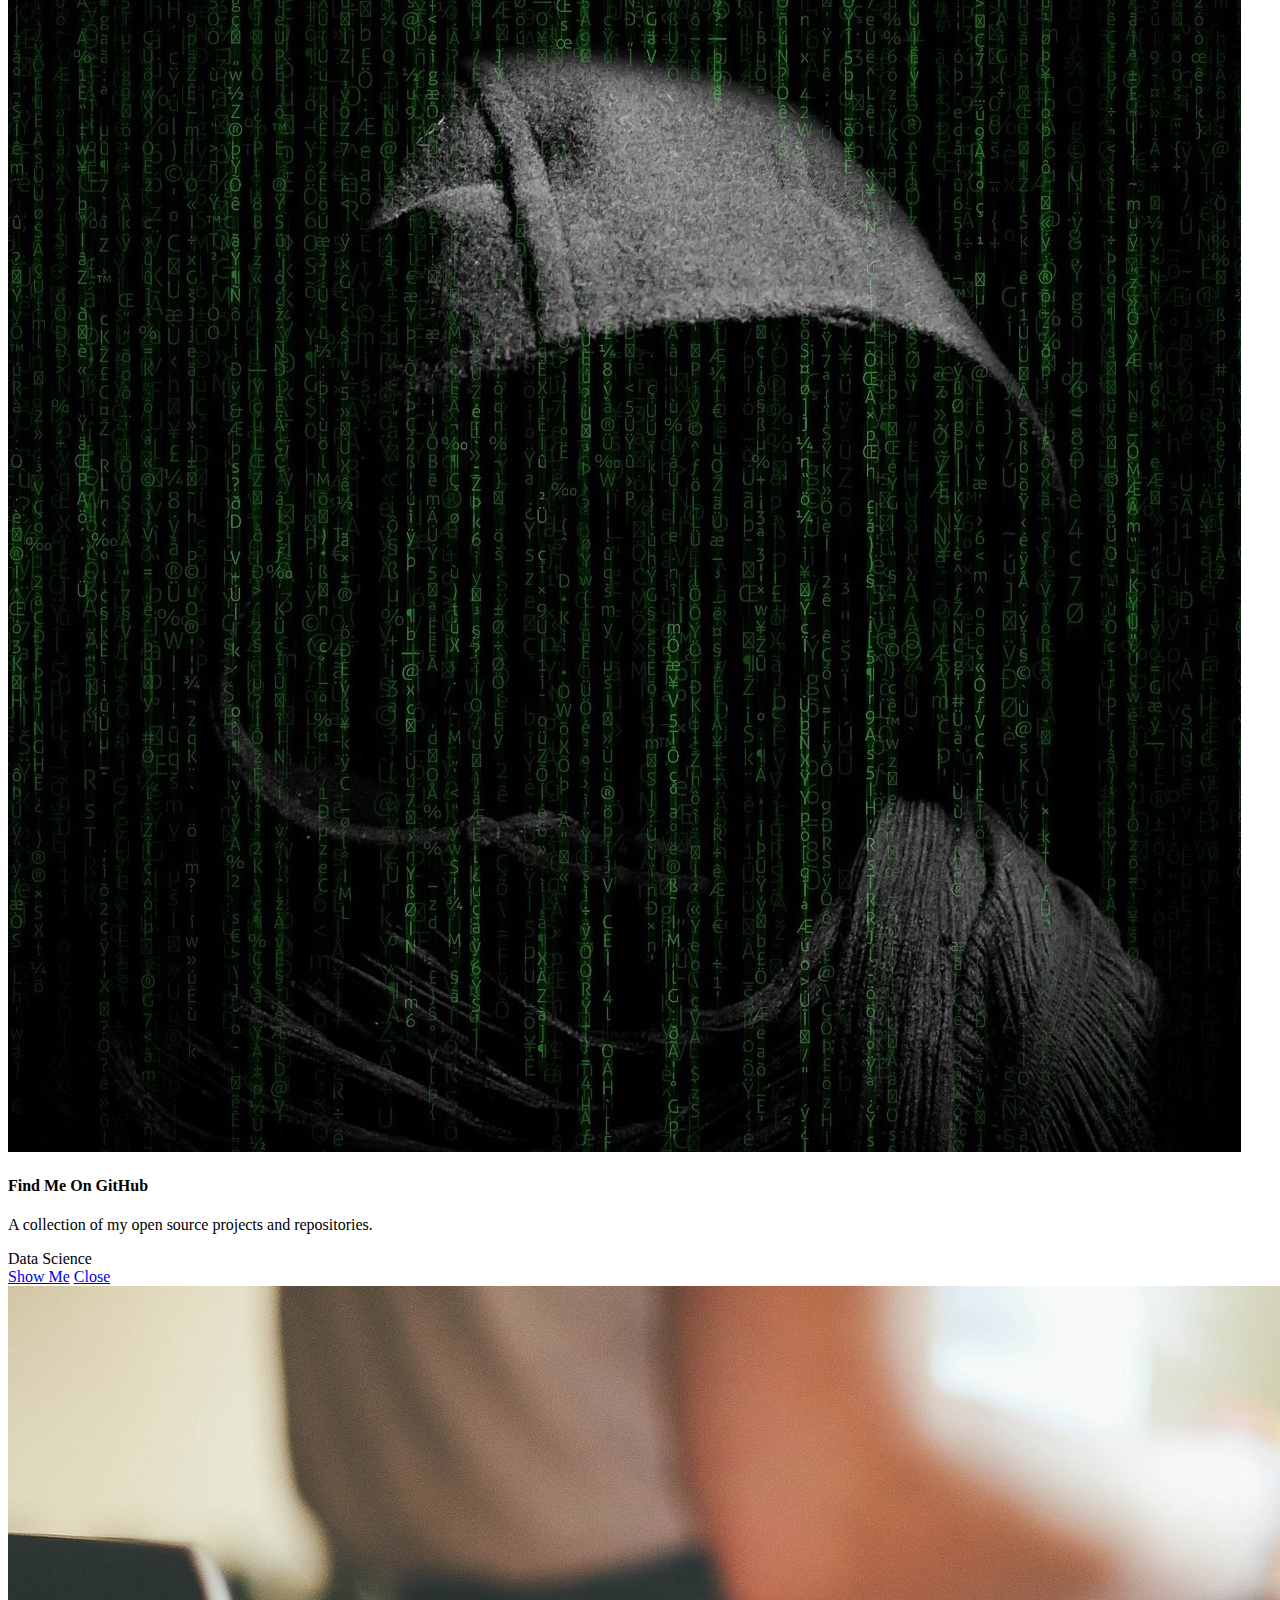
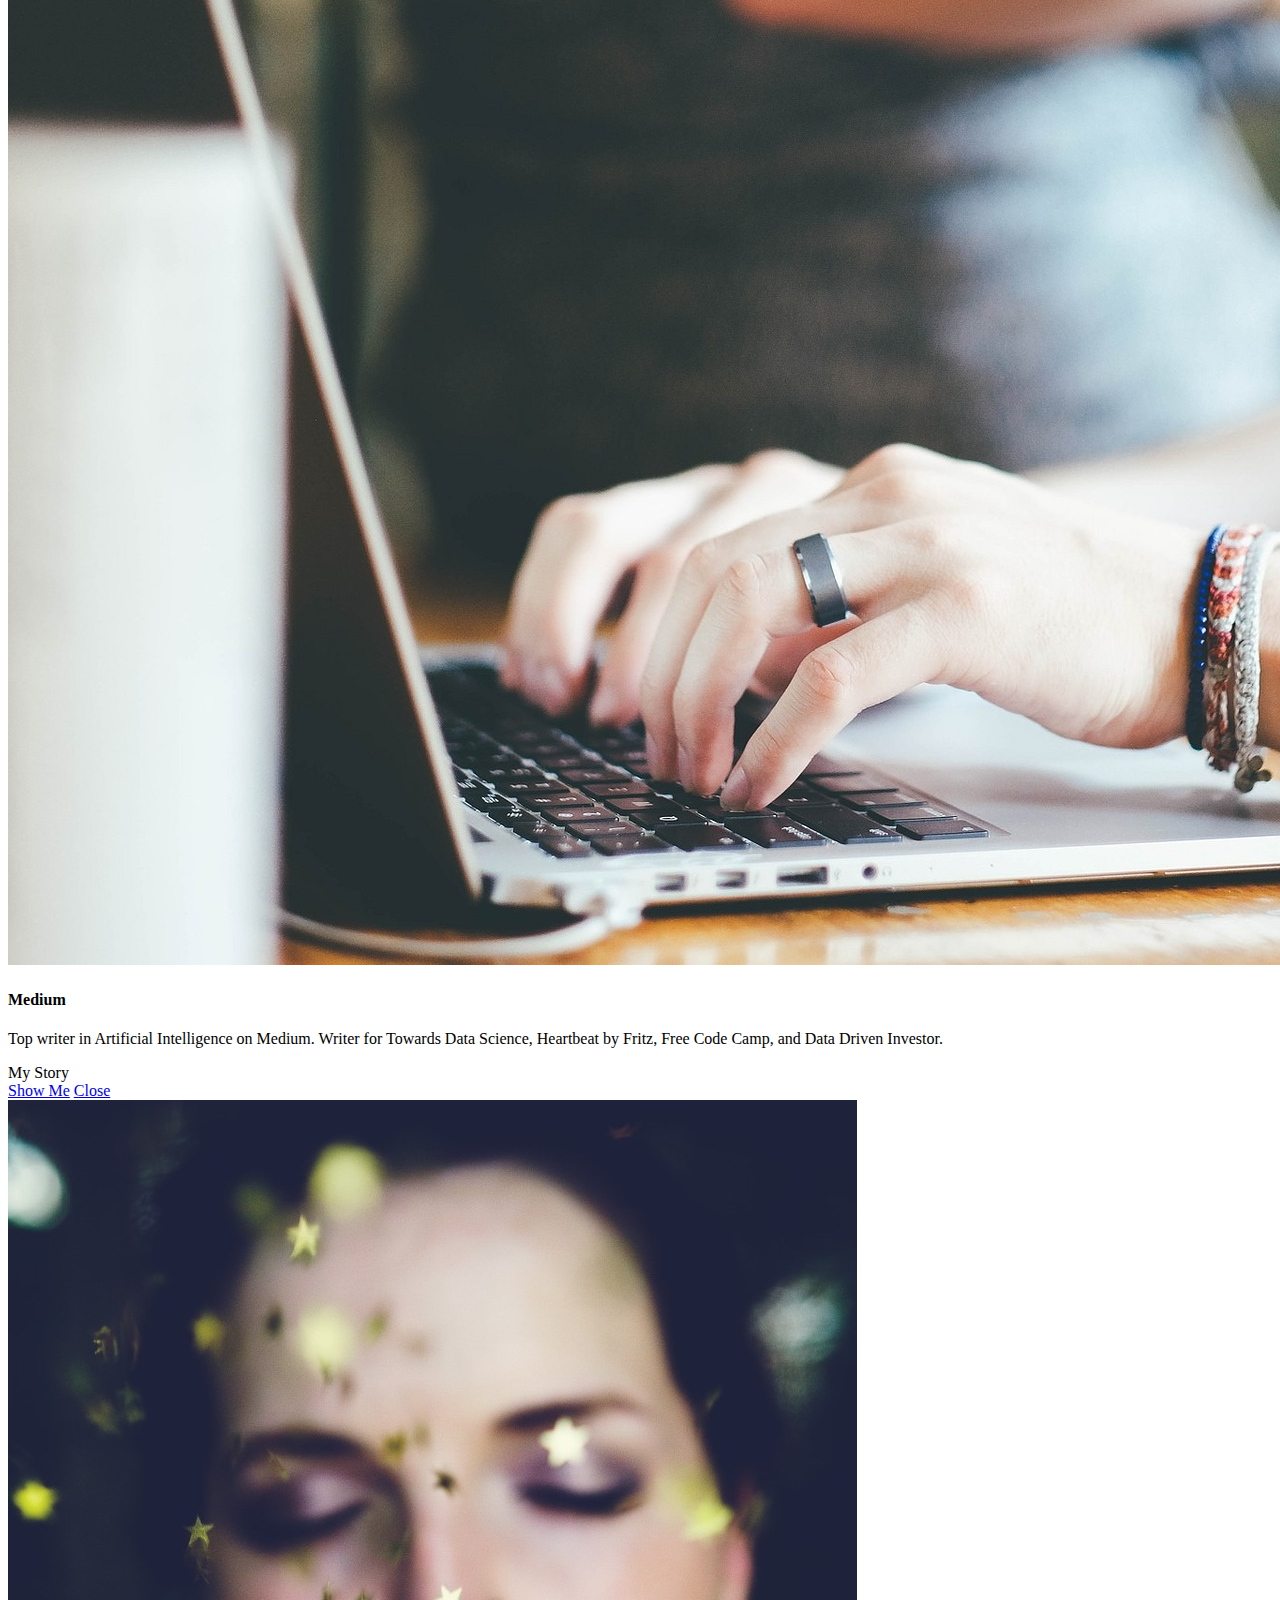
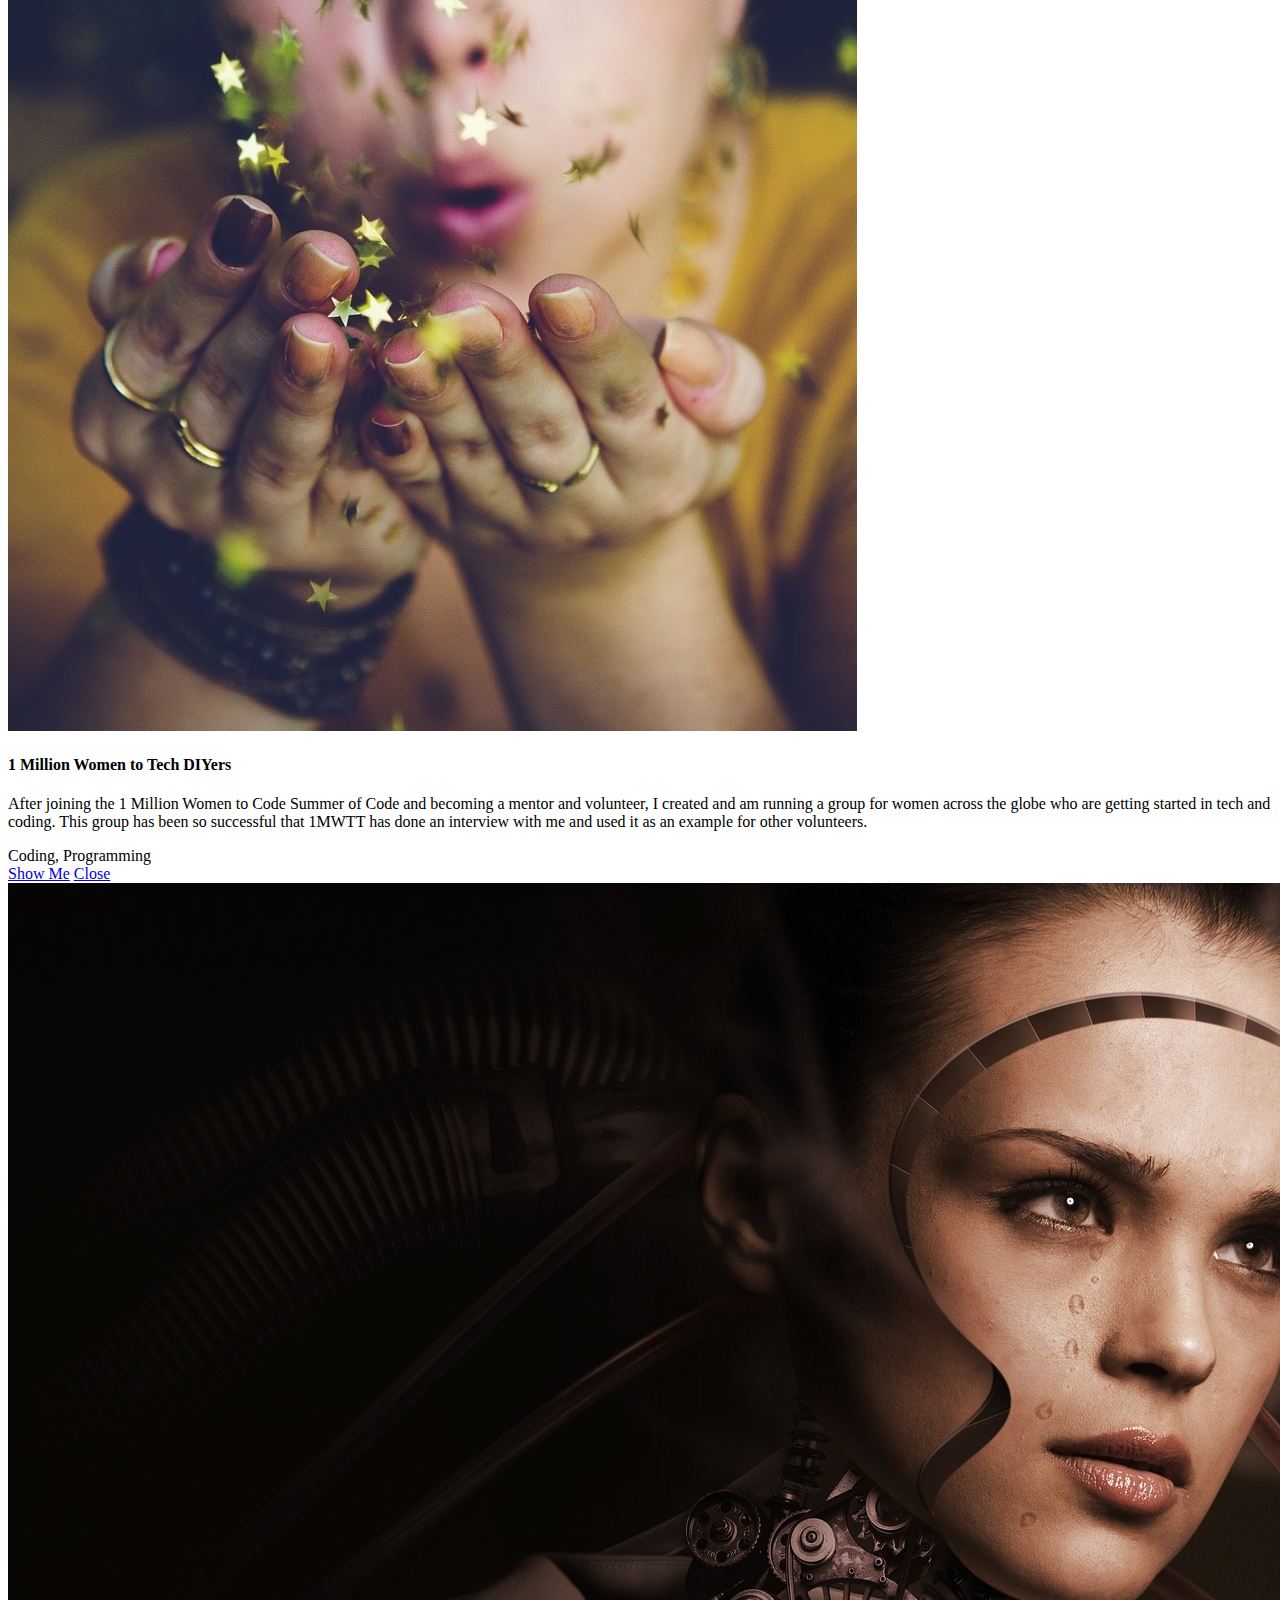
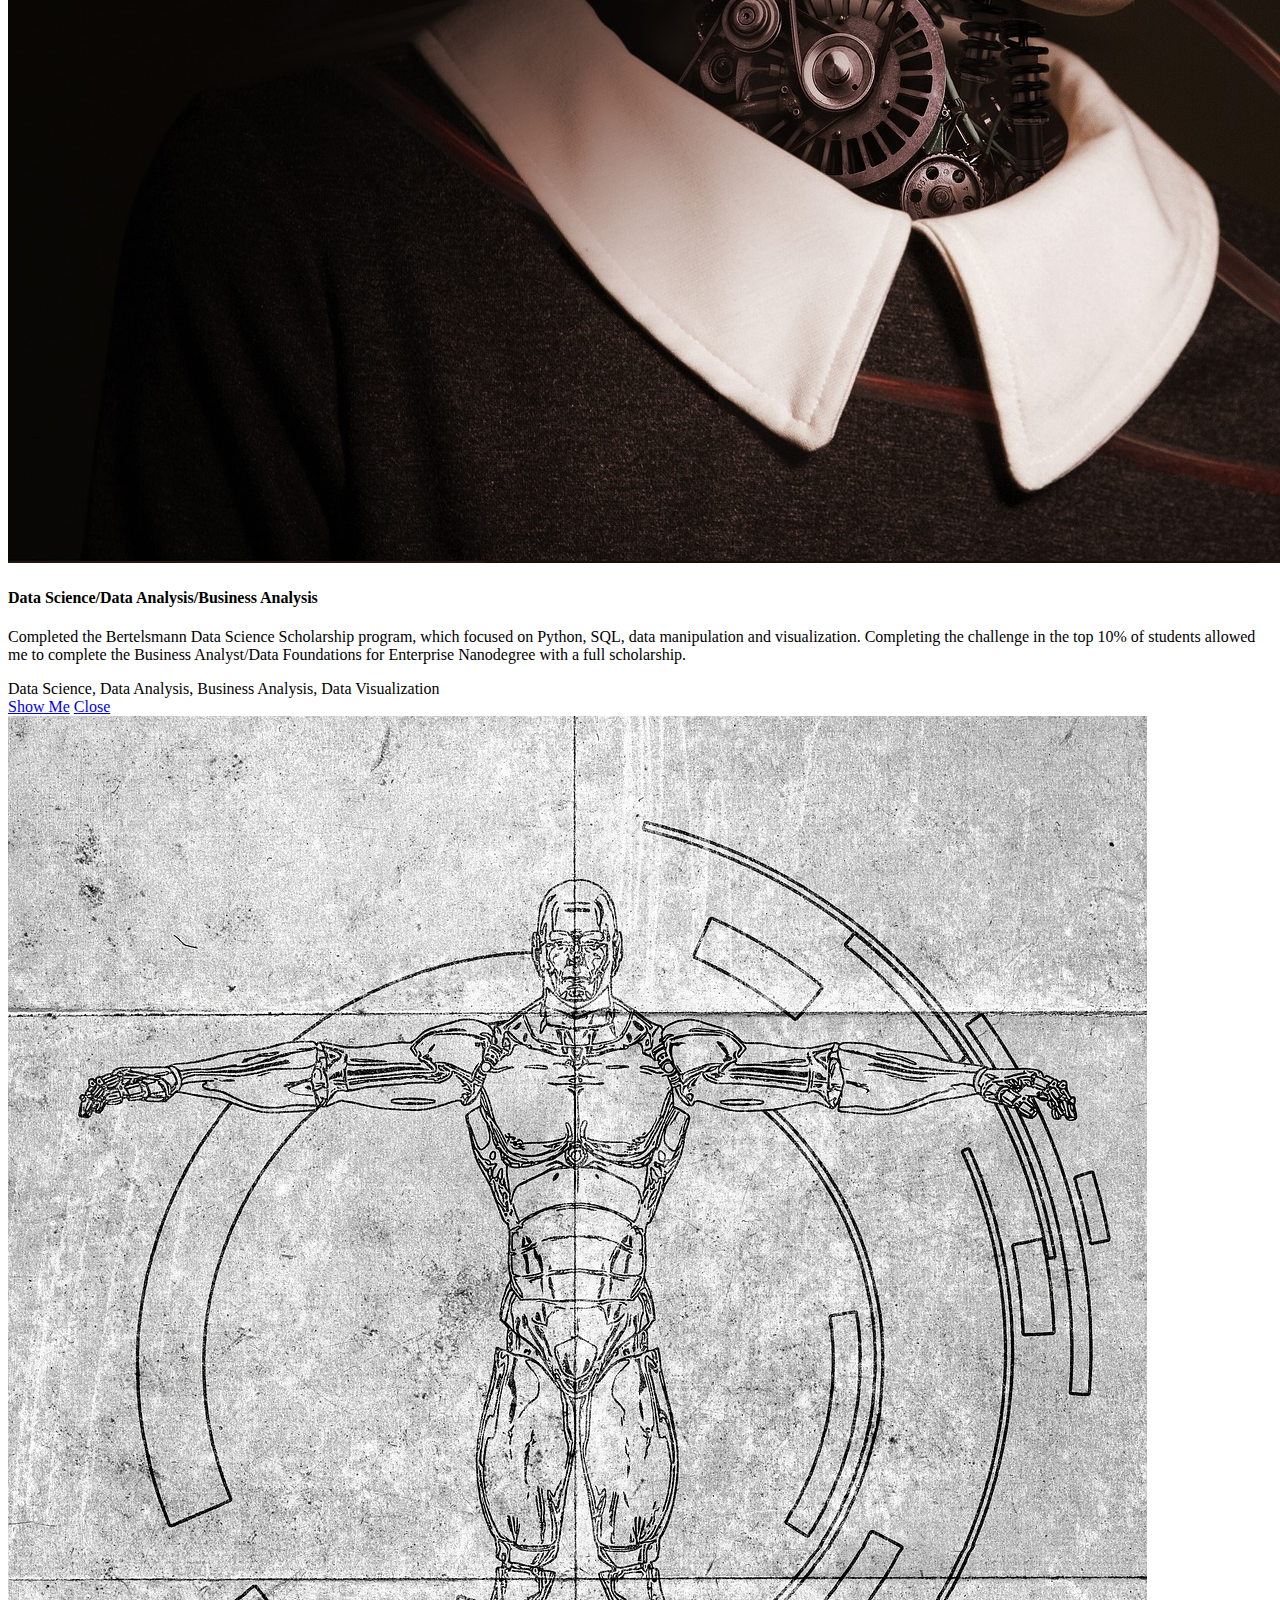
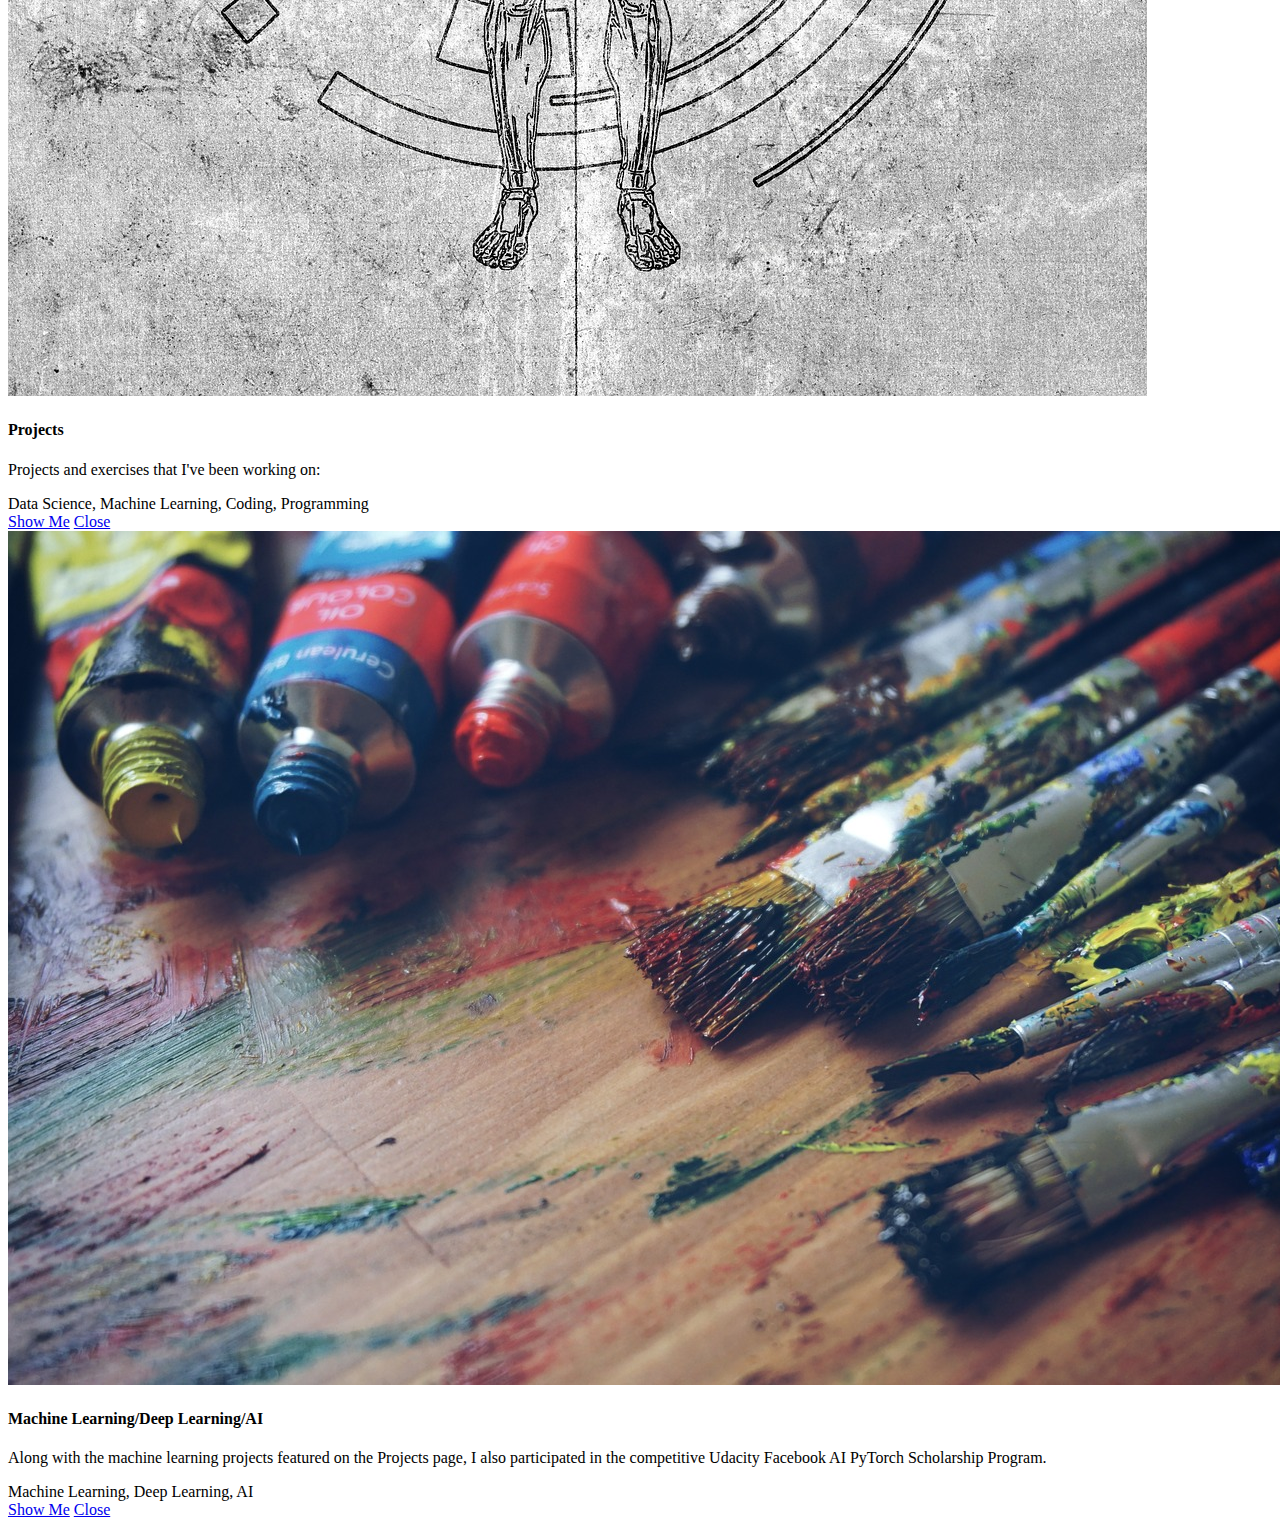
<file: technical.html>
<!DOCTYPE html>
<html lang="en">
<head>
    <meta charset="UTF-8">
    <meta name="viewport" content="width=device-width, initial-scale=1.0">
    <title>Technical</title>
</head>
<body>
    <h1>Teknik</h1>
    <!-- Portfolio Section
   ================================================== -->
   <section id="portfolio">

    <div class="row section-intro">
       <div class="col-twelve">

           <h5>Portfolio</h5>
          
           <h1>What have I been up to lately?</h1>

           <p class="lead">Look here for a collection of my latests projects, exercises, articles, and more.</p>
        
       </div>   		
   </div> <!-- /section-intro--> 

   <div class="row portfotlio-content">

       <div class="col-twelve">

           <!-- portfolio-wrapper -->
         <div id="folio-wrapper" class="block-1-2 block-mob-full stack">

                <div class="bgrid folio-item">
                        <div class="item-wrap">
                            <img src="images/portfolio/Robot.jpg" alt="Img via Pixabay">
                           <a href="#modal-05" class="overlay">             		                  
                              <div class="folio-item-table">
                                  <div class="folio-item-cell">
                                      <h3 class="folio-title">Projects</h3>	     					    
                                              <span class="folio-types">
                                                   Data Science, Machine Learning, Artificial Intelligence, <br> and Deep Learning Projects and Examples
                                            </span>		     		
                                         </div> 	                      	
                              </div>                    
                           </a>
                        </div>
                         </div> <!-- /folio-item -->

                <div class="bgrid folio-item">
               <div class="item-wrap">
                   <img src="images/portfolio/Writing.jpg" alt="Img via Pixabay">
                   <a href="#modal-02" class="overlay">              		                  
                     <div class="folio-item-table">
                         <div class="folio-item-cell">
                             <h3 class="folio-title">Medium</h3>  				    
                                     <span class="folio-types">
                                            Find me on Medium <br> Top Writer in Artificial Intelligence <br> Top Writer in Technology
                                   </span>		   		
                                </div> 	                      	
                     </div>                   
                  </a>
               </div>
                </div> <!-- /folio-item -->

            <div class="bgrid folio-item">
               <div class="item-wrap">
                   <img src="images/portfolio/WomanCelebration.jpg"alt="Img via Pixabay">
                  <a href="#modal-03" class="overlay">             		                  
                     <div class="folio-item-table">
                         <div class="folio-item-cell">
                             <h3 class="folio-title">1 Million Women to Tech DIYers</h3>	     					    
                                     <span class="folio-types">
                                            1MWTT volunteer and mentor. Created and maintain a group for 1 Million Women to Tech and women across the globe who are getting into technology.		     					      </span>		     		
                                </div> 	                      	
                     </div>                    
                  </a>
               </div>
                </div> <!-- /folio-item -->

            <div class="bgrid folio-item">
               <div class="item-wrap">
                   <img src="images/portfolio/Projects.jpg" alt="Img via Pixabay">
                  <a href="#modal-04" class="overlay">                  	                 
                     <div class="folio-item-table">
                         <div class="folio-item-cell">
                             <h3 class="folio-title">Data Science/Data Analysis/Business Analysis</h3>	     					    
                                     <span class="folio-types"><li><span>
                                          Bertelsmann Data Science Scholarship Program<span><br> Udacity Business Analyst/Data Foundations for Enterprise Nanodegree
                                   </span> </li>	     		
                                </div>  	                      	
                     </div>                    
                  </a>
               </div>
                </div> <!-- /folio-item -->     

                <div class="bgrid folio-item">
                        <div class="item-wrap">
                            <img src="images/portfolio/FindMe.jpg" alt="Image via Pixabay">
                           <a href="#modal-01" class="overlay">	                  	           
                              <div class="folio-item-table">
                                  <div class="folio-item-cell">
                                             <h3 class="folio-title">Find me on GitHub</h3>	     					    
                                               <span class="folio-types">
                                                   Peruse my Repositories
                                             </span>
                                         </div>	                      	
                              </div>                    
                           </a>
                        </div>	               
                         </div> <!-- /folio-item -->	        	

            <div class="bgrid folio-item">
               <div class="item-wrap">
                   <img src="images/portfolio/Paint.jpg" alt="Img via Pixabay">
                  <a href="#modal-06" class="overlay">
                     <div class="folio-item-table">
                         <div class="folio-item-cell">
                             <h3 class="folio-title">Machine Learning/AI</h3>	     					    
                                     <span class="folio-types">
                                          Facebook AI PyTorch Scholarship Challenge <br> Machine Learning Engineer Nanodegree
                                   </span>		     		
                                </div>	                      	
                     </div>                    
                  </a>
               </div>
                </div> <!-- /folio-item -->   

            <!-- modal popups - begin
            ============================================================= -->
            <div id="modal-01" class="popup-modal slider mfp-hide">	

                     <div class="media">
                         <img src="images/portfolio/FindMe.jpg" alt="" />
                     </div>      	

                   <div class="description-box">
                      <h4>Find Me On GitHub</h4>		      
                      <p>A collection of my open source projects and repositories.</p>

                      <div class="categories">Data Science</div>			               
                   </div>

                 <div class="link-box">
                    <a href="https://github.com/bonn0062">Show Me</a>
                      <a href="#" class="popup-modal-dismiss">Close</a>
                 </div>		      

               </div> <!-- /modal-01 -->

               <div id="modal-02" class="popup-modal slider mfp-hide">	

                     <div class="media">
                         <img src="images/portfolio/Writing.jpg" alt="" />
                     </div>      	

                   <div class="description-box">
                      <h4>Medium</h4>		      
                      <p>Top writer in Artificial Intelligence on Medium. Writer for Towards Data Science, Heartbeat by Fritz, Free Code Camp, and Data Driven Investor.</p>
                      <div class="categories">My Story</div>			               
                   </div>

                 <div class="link-box">
                    <a href="https://medium.com/@annebonner">Show Me</a>
                      <a href="#" class="popup-modal-dismiss">Close</a>
                 </div>		      

               </div> <!-- /modal-02 -->

               <div id="modal-03" class="popup-modal slider mfp-hide">	

                     <div class="media">
                         <img src="images/portfolio/WomanCelebration.jpg" alt="" />
                     </div>      	

                   <div class="description-box">
                      <h4>1 Million Women to Tech DIYers</h4>		      
                      <p>After joining the 1 Million Women to Code Summer of Code and becoming a mentor and volunteer, I created and am running a group for women across the globe who are getting started in tech and coding. This group has been so successful that 1MWTT has done an interview with me and used it as an example for other volunteers.</p>

                      <div class="categories">Coding, Programming</div>			               
                   </div>

                 <div class="link-box">
                    <a href="https://www.facebook.com/groups/1MillionWomenToTechDIYers/">Show Me</a>
                      <a href="#" class="popup-modal-dismiss">Close</a>
                 </div>		      

               </div> <!-- /modal-03 -->

               <div id="modal-04" class="popup-modal slider mfp-hide">	

                     <div class="media">
                         <img src="images/portfolio/Projects.jpg" alt="" />
                     </div>      	

                   <div class="description-box">
                      <h4>Data Science/Data Analysis/Business Analysis</h4>		      
                      <p>Completed the Bertelsmann Data Science Scholarship program, which focused on Python, SQL, data manipulation and visualization. Completing the challenge in the top 10% of students allowed me to complete the Business Analyst/Data Foundations for Enterprise Nanodegree with a full scholarship.</p>

                      <div class="categories">Data Science, Data Analysis, Business Analysis, Data Visualization</div>			               
                   </div>

                 <div class="link-box">
                    <a href="https://www.udacity.com/bertelsmann-data-scholarships">Show Me</a>
                      <a href="#" class="popup-modal-dismiss">Close</a>
                 </div>		      

               </div> <!-- /modal-04 -->

               <div id="modal-05" class="popup-modal slider mfp-hide">	

                     <div class="media">
                         <img src="images/portfolio/Robot.jpg" alt="" />
                     </div>      	

                   <div class="description-box">
                      <h4>Projects</h4>		      
                      <p>Projects and exercises that I've been working on:</p>

                      <div class="categories">Data Science, Machine Learning, Coding, Programming</div>			               
                   </div>

                 <div class="link-box">
                        <a href="projects.html"title="">Show Me</a>
                      <a href="#" class="popup-modal-dismiss">Close</a>
                 </div>		      

               </div> <!-- /modal-05 -->

               <div id="modal-06" class="popup-modal slider mfp-hide">	

                     <div class="media">
                         <img src="images/portfolio/Paint.jpg" alt="" />
                     </div>      	

                   <div class="description-box">
                      <h4>Machine Learning/Deep Learning/AI</h4>		      
                      <p>Along with the machine learning projects featured on the Projects page, I also participated in the competitive Udacity Facebook AI PyTorch Scholarship Program.</p>

                      <div class="categories">Machine Learning, Deep Learning, AI</div>			               
                   </div>

                 <div class="link-box">
                    <a href="https://www.udacity.com/facebook-pytorch-scholarship">Show Me</a>
                      <a href="#" class="popup-modal-dismiss">Close</a>
                 </div>		      

               </div> <!-- /modal-06 -->


               <!-- modal popups - end
            ============================================================= -->

         </div> <!-- /portfolio-wrapper --> 

       </div>  <!-- /twelve -->   

   </div> <!-- /portfolio-content --> 
    
</section> <!-- /portfolio --> 

<!--</section>  /process-->    
<!--add download cv button (right below hire me)
<a href="#" title="Download CV" class="button button-primary">Download CV</a>-->

</body>
</html>
</file>
